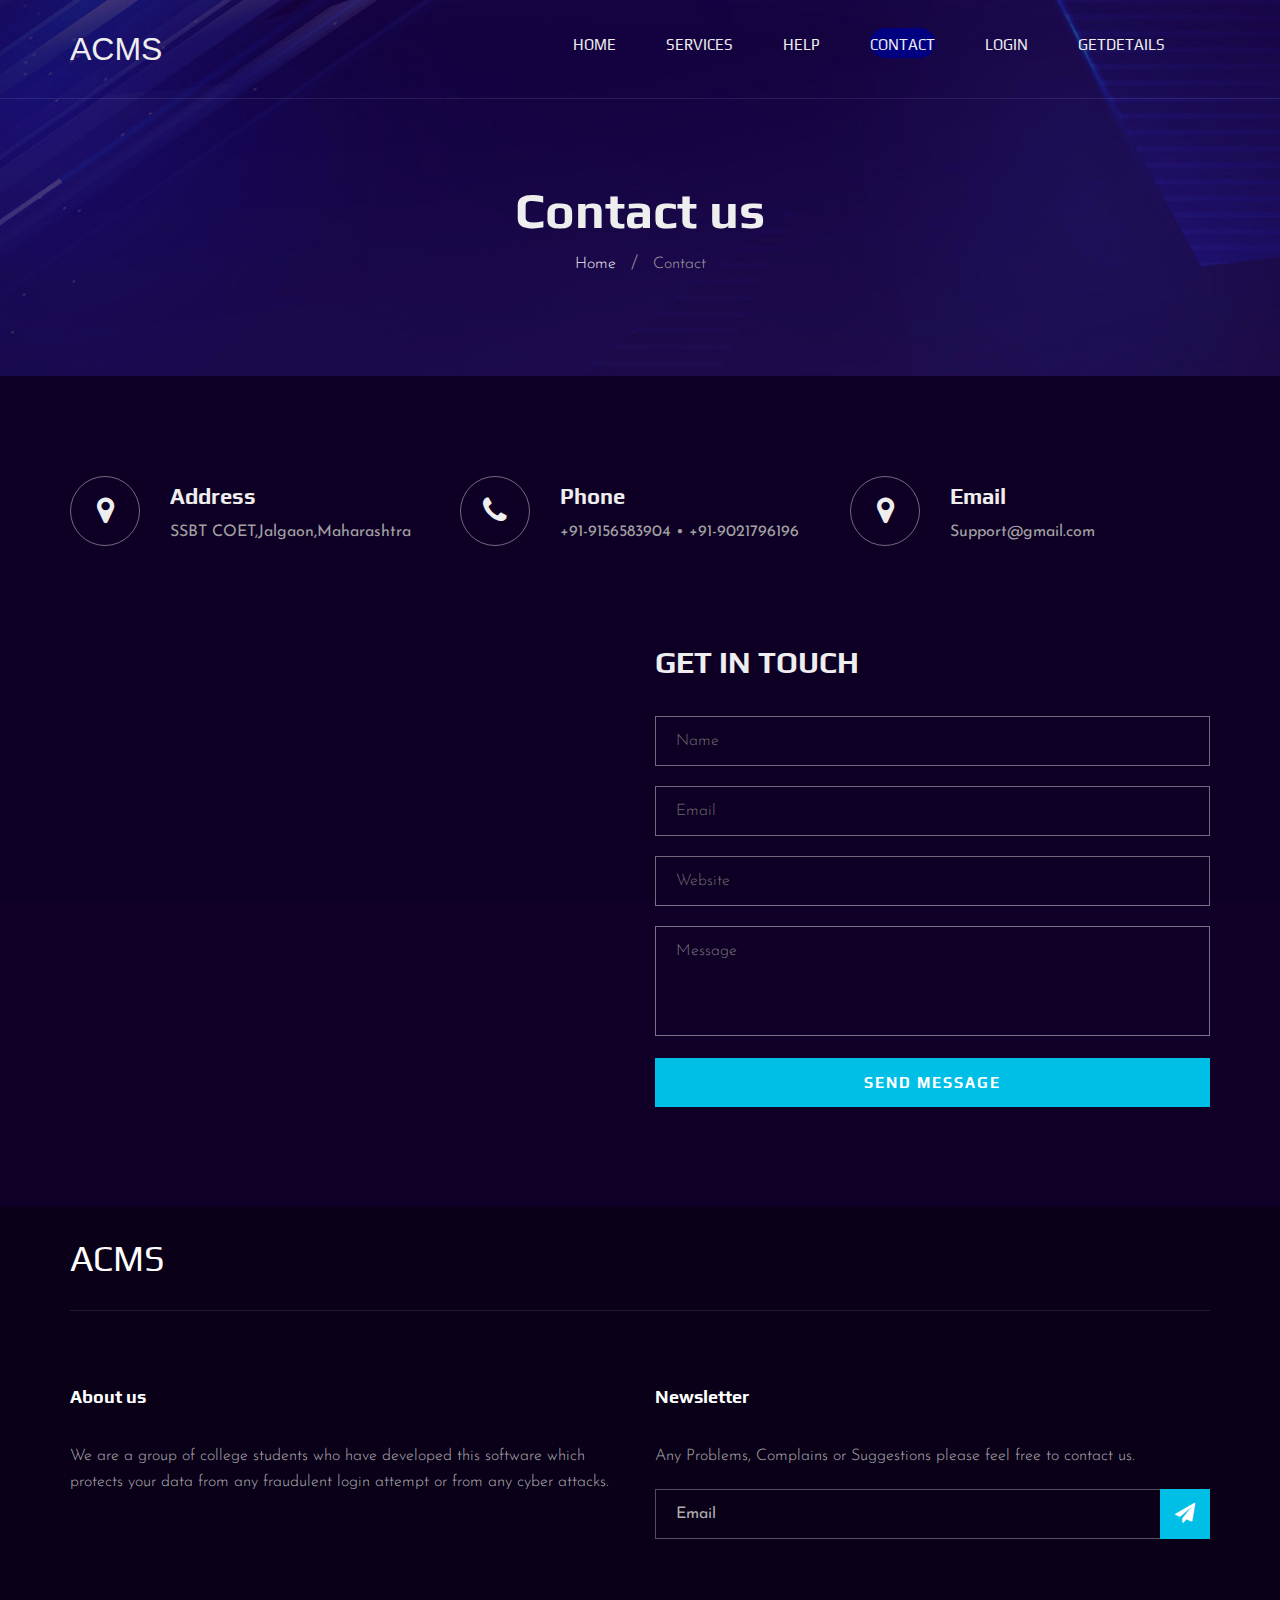
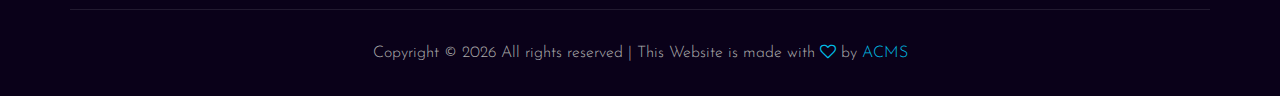
<file: templates/contact.html>
<!DOCTYPE html>
<html lang="zxx">

    <head>
        <meta charset="UTF-8">
        <meta name="description" content="ACMS">
        <meta name="keywords" content="unica, creative, html">
        <meta name="viewport" content="width=device-width, initial-scale=1.0">
        <meta http-equiv="X-UA-Compatible" content="ie=edge">
        <title>ACMS</title>

        <!-- Google Font -->
        <link
            href="https://fonts.googleapis.com/css2?family=Play:wght@400;700&display=swap"
            rel="stylesheet">
        <link
            href="https://fonts.googleapis.com/css2?family=Josefin+Sans:wght@300;400;500;600;700&display=swap"
            rel="stylesheet">

        <!-- Css Styles -->
        <link rel="stylesheet" href="/static/css/bootstrap.min.css" type="text/css">
        <link rel="stylesheet" href="/static/css/font-awesome.min.css" type="text/css">
        <link rel="stylesheet" href="/static/css/elegant-icons.css" type="text/css">
        <link rel="stylesheet" href="/static/css/owl.carousel.min.css" type="text/css">
        <link rel="stylesheet" href="/static/css/magnific-popup.css" type="text/css">
        <link rel="stylesheet" href="/static/css/slicknav.min.css" type="text/css">
        <link rel="stylesheet" href="/static/css/style.css" type="text/css">

    </head>

    <body>
        <!-- Page Preloder -->
        <div id="preloder">
            <div class="loader"></div>
        </div>

        <!-- Header Section Begin -->
        <header class="header">
            <div class="container">
                <div class="row">
                    <div class="col-lg-2">
                        <div class="header__logo">
                            <a href="./index.html"><h2>ACMS</h2></a>
                        </div>
                    </div>
                    <div class="col-lg-10">
                        <div class="header__nav__option">
                            <nav class="header__nav__menu mobile-menu">
                                <ul>
                                    <li><a href="/Home">Home</a></li>
                                    <li><a href="/Services">Services</a></li>
                                    <li><a href="/Help">Help</a></li>
                                    <li><a href="/Contact" class="active">Contact</a></li>
                                    <li><a href="/Login">Login</a></li>
                                    <li><a href="/Getdetails">GetDetails</a></li>
                                </ul>
                            </nav>
                        </div>
                    </div>
                </div>
                <div id="mobile-menu-wrap"></div>
            </div>
        </header>
        <!-- Header End -->

        <!-- Breadcrumb Begin -->
        <div class="breadcrumb-option spad set-bg"
            data-setbg="/static/img/breadcrumb-bg.jpg">
            <div class="container">
                <div class="row">
                    <div class="col-lg-12 text-center">
                        <div class="breadcrumb__text">
                            <h2>Contact us</h2>
                            <div class="breadcrumb__links">
                                <a href="#">Home</a>
                                <span>Contact</span>
                            </div>
                        </div>
                    </div>
                </div>
            </div>
        </div>
        <!-- Breadcrumb End -->

        <!-- Contact Widget Section Begin -->
        <section class="contact-widget spad">
            <div class="container">
                <div class="row">
                    <div class="col-lg-4 col-md-6 col-md-6 col-md-3">
                        <div class="contact__widget__item">
                            <div class="contact__widget__item__icon">
                                <i class="fa fa-map-marker"></i>
                            </div>
                            <div class="contact__widget__item__text">
                                <h4>Address</h4>
                                <p>SSBT COET,Jalgaon,Maharashtra</p>
                            </div>
                        </div>
                    </div>
                    <div class="col-lg-4 col-md-6 col-md-6 col-md-3">
                        <div class="contact__widget__item">
                            <div class="contact__widget__item__icon">
                                <i class="fa fa-phone"></i>
                            </div>
                            <div class="contact__widget__item__text">
                                <h4>Phone</h4>
                                <p>+91-9156583904 • +91-9021796196</p>
                            </div>
                        </div>
                    </div>
                    <div class="col-lg-4 col-md-6 col-md-6 col-md-3">
                        <div class="contact__widget__item">
                            <div class="contact__widget__item__icon">
                                <i class="fa fa-map-marker"></i>
                            </div>
                            <div class="contact__widget__item__text">
                                <h4>Email</h4>
                                <p>Support@gmail.com</p>
                            </div>
                        </div>
                    </div>
                </div>
            </div>
        </section>
        <!-- Contact Widget Section End -->

        <!-- Call To Action Section Begin -->
        <section class="contact spad">
            <div class="container">
                <div class="row">
                    <div class="col-lg-6 col-md-6">
                        <div class="contact__map">
                            <iframe
                                src="https://www.google.com/maps/embed?pb=!1m18!1m12!1m3!1d387190.2798902705!2d-74.25986790365917!3d40.697670067823786!2m3!1f0!2f0!3f0!3m2!1i1024!2i768!4f13.1!3m3!1m2!1s0x89c24fa5d33f083b%3A0xc80b8f06e177fe62!2sNew%20York%2C%20NY%2C%20USA!5e0!3m2!1sen!2sbd!4v1596152431947!5m2!1sen!2sbd"
                                height="450" style="border:0;"></iframe>
                        </div>
                    </div>
                    <div class="col-lg-6 col-md-6">
                        <div class="contact__form">
                            <h3>Get in touch</h3>
                            <form action="#">
                                <input type="text" placeholder="Name">
                                <input type="text" placeholder="Email">
                                <input type="text" placeholder="Website">
                                <textarea placeholder="Message"></textarea>
                                <button type="submit" class="site-btn">Send
                                    Message</button>
                            </form>
                        </div>
                    </div>
                </div>
            </div>
        </section>
        <!-- Call To Action Section End -->

        <!-- Footer Section Begin -->
        <footer class="footer">
            <div class="container">
                <div class="footer__top">
                    <div class="row">
                        <div class="col-lg-6 col-md-6">
                            <div class="footer__top__logo">
                                <a href="#"><h2>ACMS</h2></a>
                            </div>
                        </div>
                    </div>
                </div>
                <div class="footer__option">
                    <div class="row">
                        <div class="col-lg-6 col-md-6">
                            <div class="footer__option__item">
                                <h5>About us</h5>
                                <p>We are a group of college students who have
                                    developed this software which protects your
                                    data from any fraudulent login attempt or
                                    from any cyber attacks.</p>
                            </div>
                        </div>

                        <div class="col-lg-6 col-md-12">
                            <div class="footer__option__item">
                                <h5>Newsletter</h5>
                                <p>Any Problems, Complains or Suggestions please
                                    feel free to contact us.
                                </p>
                                <form action="#">
                                    <input type="text" placeholder="Email">
                                    <button type="submit"><i class="fa fa-send"></i></button>
                                </form>
                            </div>
                        </div>
                    </div>
                </div>
                <div class="footer__copyright">
                    <div class="row">
                        <div class="col-lg-12 text-center">
                            <p class="footer__copyright__text">Copyright &copy;
                                <script>
                                document.write(new Date().getFullYear());
                            </script>
                                All rights reserved | This Website is made with
                                <i class="fa fa-heart-o"
                                    aria-hidden="true"></i> by <a
                                    href="#" target="_blank">ACMS</a>
                            </p>
                        </div>
                    </div>
                </div>
            </div>
        </footer>
        <!-- Footer Section End -->

        <!-- Js Plugins -->
        <script src="/static/js/jquery-3.3.1.min.js"></script>
        <script src="/static/js/bootstrap.min.js"></script>
        <script src="/static/js/jquery.magnific-popup.min.js"></script>
        <script src="/static/js/mixitup.min.js"></script>
        <script src="/static/js/masonry.pkgd.min.js"></script>
        <script src="/static/js/jquery.slicknav.js"></script>
        <script src="/static/js/owl.carousel.min.js"></script>
        <script src="/static/js/main.js"></script>
    </body>

</html>
</file>
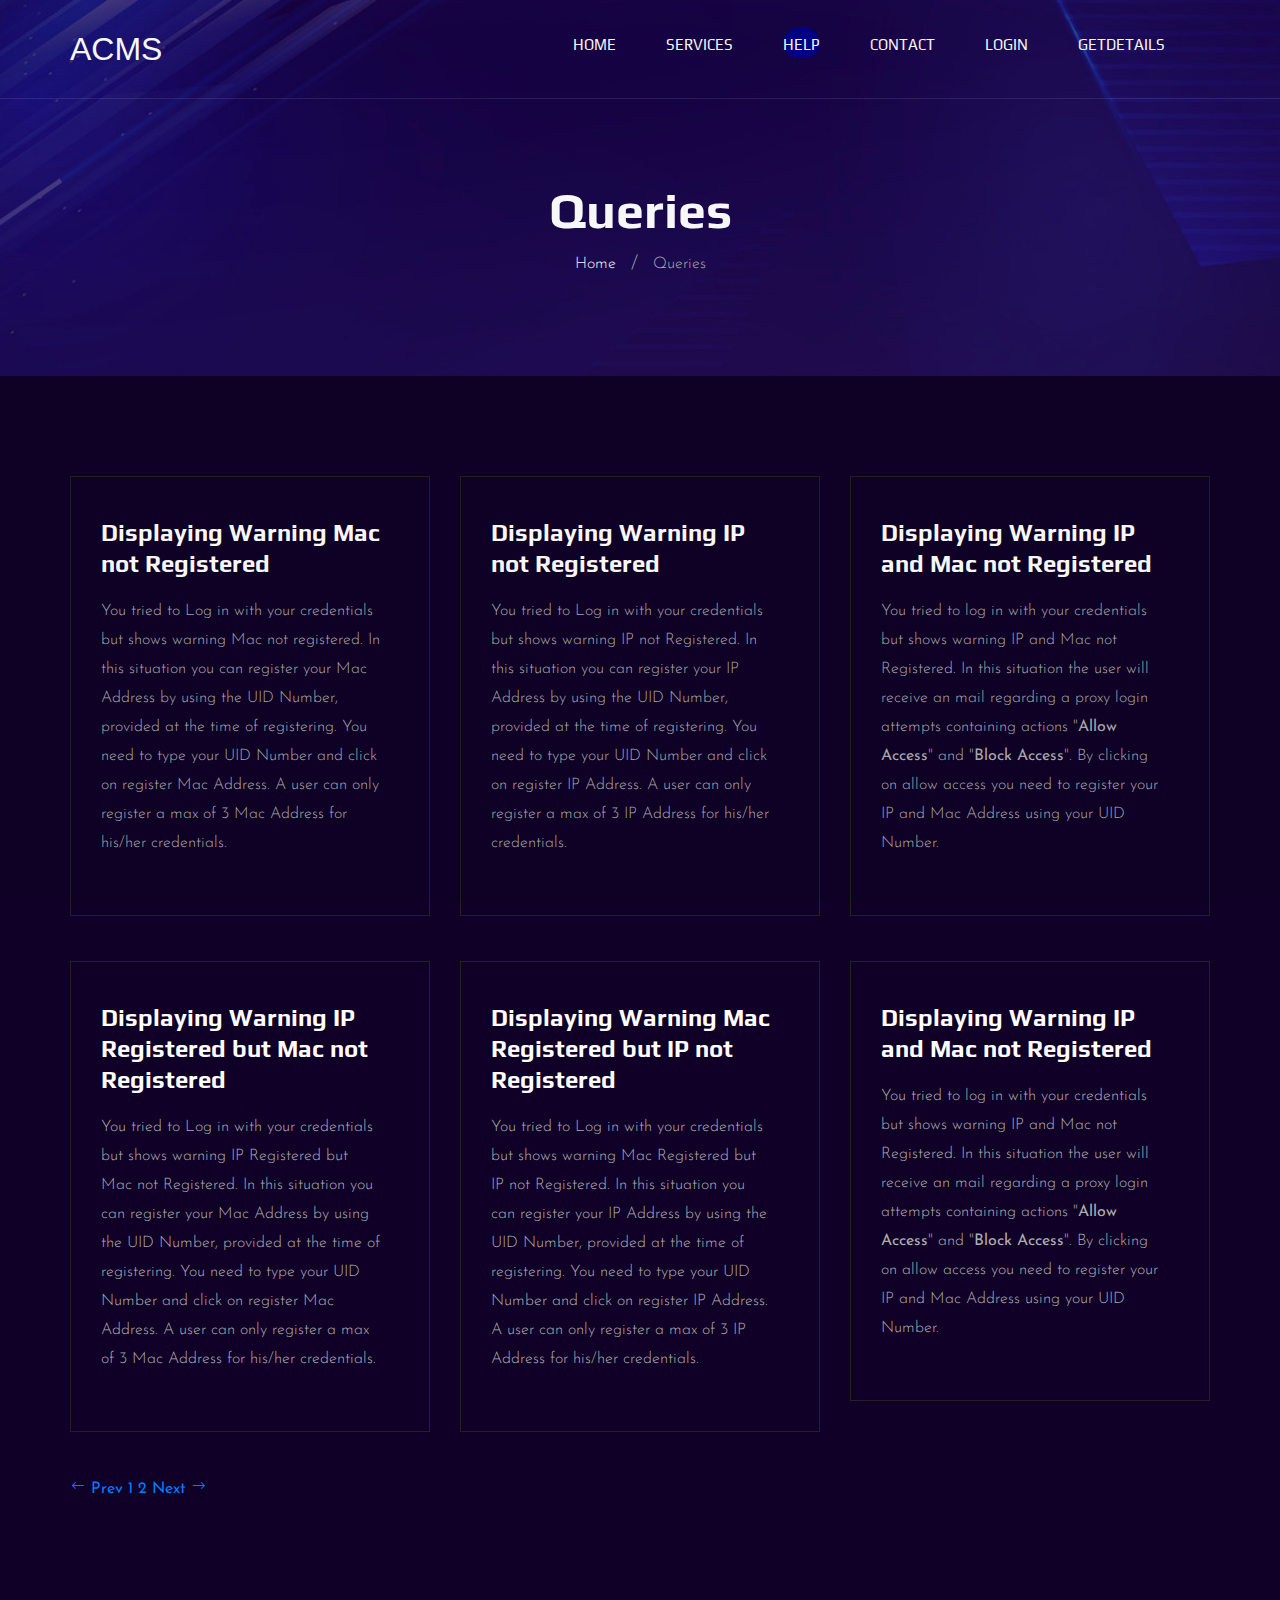
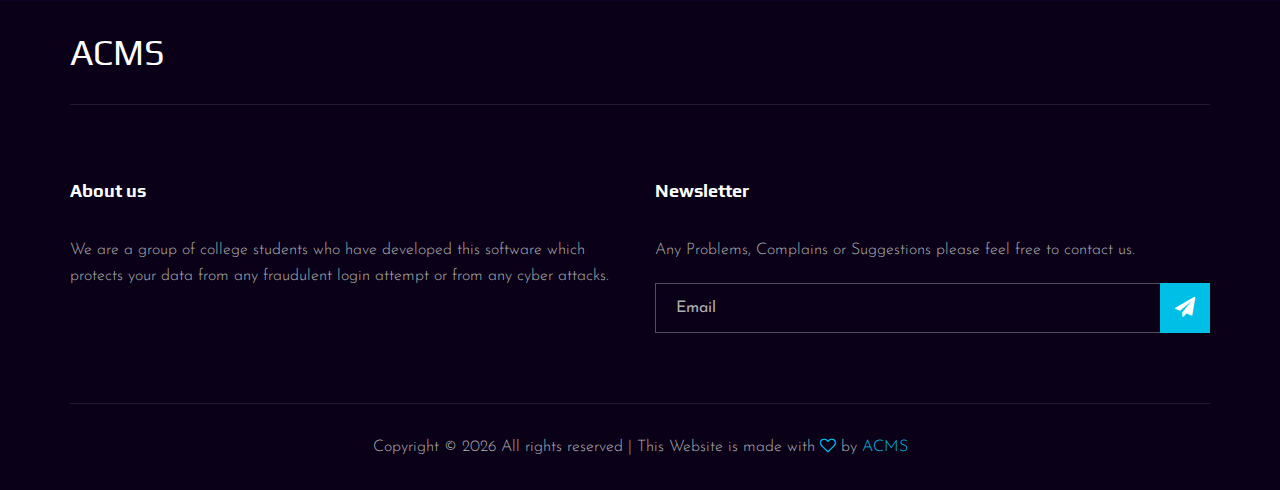
<file: templates/help.html>
<!DOCTYPE html>
<html lang="zxx">

    <head>
        <meta charset="UTF-8">
        <meta name="description" content="ACMS">
        <meta name="keywords" content="unica, creative, html">
        <meta name="viewport" content="width=device-width, initial-scale=1.0">
        <meta http-equiv="X-UA-Compatible" content="ie=edge">
        <title>ACMS</title>

        <!-- Google Font -->
        <link
            href="https://fonts.googleapis.com/css2?family=Play:wght@400;700&display=swap"
            rel="stylesheet">
        <link
            href="https://fonts.googleapis.com/css2?family=Josefin+Sans:wght@300;400;500;600;700&display=swap"
            rel="stylesheet">

        <!-- Css Styles -->
        <link rel="stylesheet" href="/static/css/bootstrap.min.css" type="text/css">
        <link rel="stylesheet" href="/static/css/font-awesome.min.css" type="text/css">
        <link rel="stylesheet" href="/static/css/elegant-icons.css" type="text/css">
        <link rel="stylesheet" href="/static/css/owl.carousel.min.css" type="text/css">
        <link rel="stylesheet" href="/static/css/magnific-popup.css" type="text/css">
        <link rel="stylesheet" href="/static/css/slicknav.min.css" type="text/css">
        <link rel="stylesheet" href="/static/css/style.css" type="text/css">
    </head>

    <body>
        <!-- Page Preloder -->
        <div id="preloder">
            <div class="loader"></div>
        </div>

        <!-- Header Section Begin -->
        <header class="header">
            <div class="container">
                <div class="row">
                    <div class="col-lg-2">
                        <div class="header__logo">
                            <a href="./index.html"><h2>ACMS</h2></a>
                        </div>
                    </div>
                    <div class="col-lg-10">
                        <div class="header__nav__option">
                            <nav class="header__nav__menu mobile-menu">
                                <ul>
                                    <li><a href="/Home">Home</a></li>
                                    <li><a href="/Services">Services</a></li>
                                    <li><a href="/Help" class="active">Help</a></li>
                                    <li><a href="/Contact">Contact</a></li>
                                    <li><a href="/Login">Login</a></li>
                                    <li><a href="/Getdetails">GetDetails</a></li>
                                    

                                </ul>
                            </nav>
                        </div>
                    </div>
                </div>
                <div id="mobile-menu-wrap"></div>
            </div>
        </header>
        <!-- Header End -->

        <!-- Breadcrumb Begin -->
        <div class="breadcrumb-option spad set-bg"
            data-setbg="/static/img/breadcrumb-bg.jpg">
            <div class="container">
                <div class="row">
                    <div class="col-lg-12 text-center">
                        <div class="breadcrumb__text">
                            <h2>Queries</h2>
                            <div class="breadcrumb__links">
                                <a href="#">Home</a>
                                <span>Queries</span>
                            </div>
                        </div>
                    </div>
                </div>
            </div>
        </div>
        <!-- Breadcrumb End -->

        <!-- help Section Begin -->
        <section class="help spad">
            <div class="container">
                <div class="row">
                    <div class="col-lg-4 col-md-6 col-sm-6">
                        <div class="help__item">
                            <h4>Displaying Warning Mac not Registered</h4>
                            <p>You tried to Log in with your credentials
                                but shows warning Mac not registered. In
                                this situation you can register your Mac
                                Address by using the UID Number, provided at the
                                time of
                                registering. You need to type your UID Number
                                and click on register Mac Address. A user can
                                only register a max of
                                3 Mac Address for his/her credentials.
                            </div>
                        </div>
                        <div class="col-lg-4 col-md-6 col-sm-6">
                            <div class="help__item">
                                <h4>Displaying Warning IP not Registered</h4>
                                <p>You tried to Log in with your credentials
                                    but shows warning IP not Registered. In
                                    this situation you can register your IP
                                    Address by using the UID Number, provided at
                                    the time of
                                    registering. You need to type your UID
                                    Number
                                    and click on register IP Address. A user can
                                    only register a max of
                                    3 IP Address for his/her credentials.
                                </p>
                            </div>
                        </div>
                        <div class="col-lg-4 col-md-6 col-sm-6">
                            <div class="help__item">
                                <h4>Displaying Warning IP and Mac not Registered</h4>
                                <p>You tried to log in with your credentials
                                    but shows warning IP and Mac not Registered.
                                    In
                                    this situation the user will receive an mail
                                    regarding a proxy login attempts containing
                                    actions
                                    "<b>Allow Access</b>" and "<b>Block Access</b>".
                                    By clicking on allow access you need to
                                    register
                                    your IP and Mac Address using your UID
                                    Number.
                                </p>
                            </div>
                        </div>
                        <div class="col-lg-4 col-md-6 col-sm-6">
                            <div class="help__item">
                                <h4>Displaying Warning IP Registered but Mac not
                                    Registered</h4>
                                <p>You tried to Log in with your credentials
                                    but shows warning IP Registered but Mac not
                                    Registered. In this situation you can
                                    register your Mac
                                    Address by using the UID Number, provided at
                                    the time of
                                    registering. You need to type your UID
                                    Number
                                    and click on register Mac Address. A user
                                    can
                                    only register a max of
                                    3 Mac Address for his/her credentials.
                                </p>
                            </div>
                        </div>
                        <div class="col-lg-4 col-md-6 col-sm-6">
                            <div class="help__item">
                                <h4>Displaying Warning Mac Registered but IP not
                                    Registered</h4>
                                <p>You tried to Log in with your credentials
                                    but shows warning Mac Registered but IP not
                                    Registered. In this situation you can
                                    register your IP
                                    Address by using the UID Number, provided at
                                    the time of
                                    registering. You need to type your UID
                                    Number
                                    and click on register IP Address. A user can
                                    only register a max of
                                    3 IP Address for his/her credentials.
                                </p>
                            </div>
                        </div>
                        <div class="col-lg-4 col-md-6 col-sm-6">
                            <div class="help__item">
                                <h4>Displaying Warning IP and Mac not Registered</h4>
                                <p>You tried to log in with your credentials
                                    but shows warning IP and Mac not Registered.
                                    In
                                    this situation the user will receive an mail
                                    regarding a proxy login attempts containing
                                    actions
                                    "<b>Allow Access</b>" and "<b>Block Access</b>".
                                    By clicking on allow access you need to
                                    register
                                    your IP and Mac Address using your UID
                                    Number.
                                </p>
                            </div>
                        </div>

                    </div>
                    <div class="row">
                        <div class="col-lg-12">
                            <div class="pagination__option help__pagi">
                                <a href="#" class="arrow__pagination
                                    left__arrow"><span
                                        class="arrow_left"></span> Prev</a>
                                <a href="#" class="number__pagination">1</a>
                                <a href="#" class="number__pagination">2</a>
                                <a href="#" class="arrow__pagination
                                    right__arrow">Next
                                    <span class="arrow_right"></span></a>
                            </div>
                        </div>
                    </div>
                </div>
            </section>
            <!-- help Section End -->

            <!-- Footer Section Begin -->
            <footer class="footer">
                <div class="container">
                    <div class="footer__top">
                        <div class="row">
                            <div class="col-lg-6 col-md-6">
                                <div class="footer__top__logo">
                                    <a href="help.html"><h2>ACMS</h2></a>
                                </div>
                            </div>
                        </div>
                    </div>
                    <div class="footer__option">
                        <div class="row">
                            <div class="col-lg-6 col-md-6 col-sm-6">
                                <div class="footer__option__item">
                                    <h5>About us</h5>
                                    <p>We are a group of college students who
                                        have
                                        developed this software which protects
                                        your
                                        data from any fraudulent login attempt
                                        or
                                        from any cyber attacks.</p>
                                </div>
                            </div>
                            <div class="col-lg-6 col-md-12">
                                <div class="footer__option__item">
                                    <h5>Newsletter</h5>
                                    <p>Any Problems, Complains or Suggestions
                                        please
                                        feel free to contact us.
                                    </p>
                                    <form action="#">
                                        <input type="text" placeholder="Email">
                                        <button type="submit"><i class="fa
                                                fa-send"></i></button>
                                    </form>
                                </div>
                            </div>
                        </div>
                    </div>
                    <div class="footer__copyright">
                        <div class="row">
                            <div class="col-lg-12 text-center">
                                <p class="footer__copyright__text">Copyright
                                    &copy;
                                    <script>
                                document.write(new Date().getFullYear());
                            </script>
                                    All rights reserved | This Website is made
                                    with
                                    <i class="fa fa-heart-o"
                                        aria-hidden="true"></i> by <a
                                        href="#"
                                        target="_blank">ACMS</a>
                                </p>
                            </div>
                        </div>
                    </div>
                </div>
            </footer>
            <!-- Footer Section End -->

            <!-- Js Plugins -->
            <script src="/static/js/jquery-3.3.1.min.js"></script>
            <script src="/static/js/bootstrap.min.js"></script>
            <script src="/static/js/jquery.magnific-popup.min.js"></script>
            <script src="/static/js/mixitup.min.js"></script>
            <script src="/static/js/masonry.pkgd.min.js"></script>
            <script src="/static/js/jquery.slicknav.js"></script>
            <script src="/static/js/owl.carousel.min.js"></script>
            <script src="/static/js/main.js"></script>
        </body>

    </html>
</file>
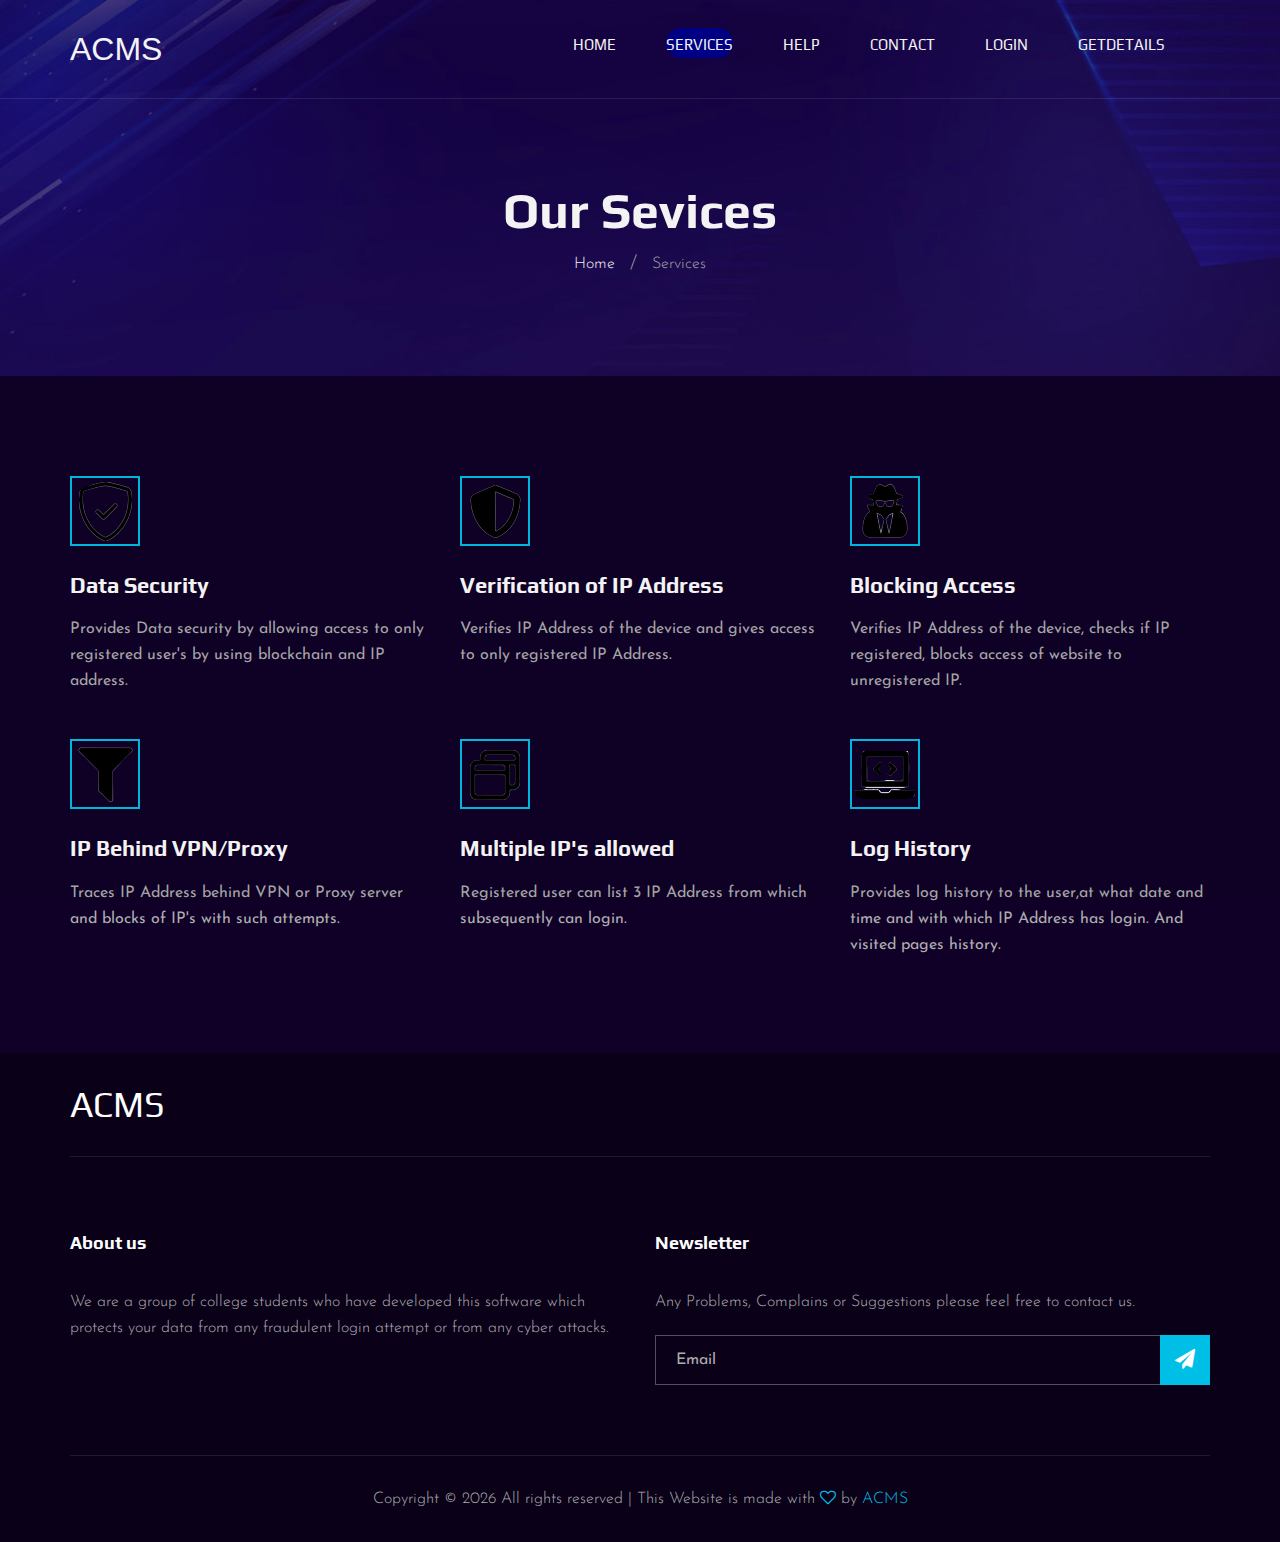
<file: templates/services.html>
<!DOCTYPE html>
<html lang="zxx">

    <head>
        <meta charset="UTF-8">
        <meta name="description" content="ACMS">
        <meta name="keywords" content="unica, creative, html">
        <meta name="viewport" content="width=device-width, initial-scale=1.0">
        <meta http-equiv="X-UA-Compatible" content="ie=edge">
        <title>ACMS</title>

        <!-- Google Font -->
        <link
            href="https://fonts.googleapis.com/css2?family=Play:wght@400;700&display=swap"
            rel="stylesheet">
        <link
            href="https://fonts.googleapis.com/css2?family=Josefin+Sans:wght@300;400;500;600;700&display=swap"
            rel="stylesheet">

        <!-- Css Styles -->
        <link rel="stylesheet" href="/static/css/bootstrap.min.css" type="text/css">
        <link rel="stylesheet" href="/static/css/font-awesome.min.css" type="text/css">
        <link rel="stylesheet" href="/static/css/elegant-icons.css" type="text/css">
        <link rel="stylesheet" href="/static/css/owl.carousel.min.css" type="text/css">
        <link rel="stylesheet" href="/static/css/magnific-popup.css" type="text/css">
        <link rel="stylesheet" href="/static/css/slicknav.min.css" type="text/css">
        <link rel="stylesheet" href="/static/css/style.css" type="text/css">
    </head>

    <body>
        <!-- Page Preloder -->
        <div id="preloder">
            <div class="loader"></div>
        </div>

        <!-- Header Section Begin -->
        <header class="header">
            <div class="container">
                <div class="row">
                    <div class="col-lg-2">
                        <div class="header__logo">
                            <a href="./index.html"><h2>ACMS</h2></a>
                        </div>
                    </div>
                    <div class="col-lg-10">
                        <div class="header__nav__option">
                            <nav class="header__nav__menu mobile-menu">
                                <ul>
                                    <li><a href="/Home">Home</a></li>
                                    <li><a href="/Services" class="active">Services</a></li>
                                    <li><a href="/Help">Help</a></li>
                                    <li><a href="/Contact">Contact</a></li>
                                    <li><a href="/Login">Login</a></li>
                                    <li><a href="/Getdetails">GetDetails</a></li>
                                </ul>
                            </nav>
                        </div>
                    </div>
                </div>
                <div id="mobile-menu-wrap"></div>
            </div>
        </header>
        <!-- Header End -->

        <!-- Breadcrumb Begin -->
        <div class="breadcrumb-option spad set-bg"
            data-setbg="/static/img/breadcrumb-bg.jpg">
            <div class="container">
                <div class="row">
                    <div class="col-lg-12 text-center">
                        <div class="breadcrumb__text">
                            <h2>Our Sevices</h2>
                            <div class="breadcrumb__links">
                                <a href="#">Home</a>
                                <span>Services</span>
                            </div>
                        </div>
                    </div>
                </div>
            </div>
        </div>
        <!-- Breadcrumb End -->

        <!-- Services Section Begin -->
        <section class="services-page spad">
            <div class="container">
                <div class="row">
                    <div class="col-lg-4 col-md-6 col-sm-6">
                        <div class="services__item">
                            <div class="services__item__icon">
                                <img src="/static/img/4.png" alt="">
                            </div>
                            <h4>Data Security</h4>
                            <p>Provides Data security by allowing
                                access to only registered user's by using
                                blockchain and IP address.
                            </p>
                        </div>
                    </div>
                    <div class="col-lg-4 col-md-6 col-sm-6">
                        <div class="services__item">
                            <div class="services__item__icon">
                                <img src="/static/img/3.png" alt="">
                            </div>
                            <h4>Verification of IP Address</h4>
                            <p>Verifies IP Address of the device
                                and gives access to only registered
                                IP Address.
                            </p>
                        </div>
                    </div>
                    <div class="col-lg-4 col-md-6 col-sm-6">
                        <div class="services__item">
                            <div class="services__item__icon">
                                <img src="/static/img/1.png" alt="">
                            </div>
                            <h4>Blocking Access</h4>
                            <p>Verifies IP Address of the device,
                                checks if IP registered, blocks access
                                of website to unregistered IP.
                            </p>
                        </div>
                    </div>
                    <div class="col-lg-4 col-md-6 col-sm-6">
                        <div class="services__item">
                            <div class="services__item__icon">
                                <img src="/static/img/7.png" alt="">
                            </div>
                            <h4>IP Behind VPN/Proxy</h4>
                            <p>Traces IP Address behind VPN or
                                Proxy server and blocks of IP's
                                with such attempts.
                            </p>
                        </div>
                    </div>
                    <div class="col-lg-4 col-md-6 col-sm-6">
                        <div class="services__item">
                            <div class="services__item__icon">
                                <img src="/static/img/6.png" alt="">
                            </div>
                            <h4>Multiple IP's allowed</h4>
                            <p>Registered user can list 3 IP Address
                                from which subsequently can login.
                            </p>
                        </div>
                    </div>
                    <div class="col-lg-4 col-md-6 col-sm-6">
                        <div class="services__item">
                            <div class="services__item__icon">
                                <img src="/static/img/2.png" alt="">
                            </div>
                            <h4>Log History</h4>
                            <p>Provides log history to the user,at
                                what date and time and with which IP
                                Address has login. And visited pages history.
                            </p>
                        </div>
                    </div>
                </div>
            </div>
        </section>
        <!-- Services Section End -->

        <!-- Footer Section Begin -->
        <footer class="footer">
            <div class="container">
                <div class="footer__top">
                    <div class="row">
                        <div class="col-lg-6 col-md-6">
                            <div class="footer__top__logo">
                                <a href="#"><h2>ACMS</h2></a>
                            </div>
                        </div>
                    </div>
                </div>
                <div class="footer__option">
                    <div class="row">
                        <div class="col-lg-6 col-md-6 col-sm-6">
                            <div class="footer__option__item">
                                <h5>About us</h5>
                                <p>We are a group of college students who have
                                    developed this software which protects your
                                    data from any fraudulent login attempt or
                                    from any cyber attacks.</p>
                            </div>
                        </div>

                        <div class="col-lg-6 col-md-12">
                            <div class="footer__option__item">
                                <h5>Newsletter</h5>
                                <p>Any Problems, Complains or Suggestions please
                                    feel free to contact us.</p>
                                <form action="#">
                                    <input type="text" placeholder="Email">
                                    <button type="submit"><i class="fa fa-send"></i></button>
                                </form>
                            </div>
                        </div>
                    </div>
                </div>
                <div class="footer__copyright">
                    <div class="row">
                        <div class="col-lg-12 text-center">
                            <p class="footer__copyright__text">Copyright &copy;
                                <script>
                                document.write(new Date().getFullYear());
                            </script>
                                All rights reserved | This Website is made with
                                <i class="fa fa-heart-o"
                                    aria-hidden="true"></i> by <a href="ACMS"
                                    target="_blank">ACMS</a>
                            </p>
                        </div>
                    </div>
                </div>
            </div>
        </footer>
        <!-- Footer Section End -->

        <!-- Js Plugins -->
        <script src="/static/js/jquery-3.3.1.min.js"></script>
        <script src="/static/js/bootstrap.min.js"></script>
        <script src="/static/js/jquery.magnific-popup.min.js"></script>
        <script src="/static/js/mixitup.min.js"></script>
        <script src="/static/js/masonry.pkgd.min.js"></script>
        <script src="/static/js/jquery.slicknav.js"></script>
        <script src="/static/js/owl.carousel.min.js"></script>
        <script src="/static/js/main.js"></script>
    </body>

</html>
</file>
<file: static/css/elegant-icons.css>
@font-face {
	font-family: 'ElegantIcons';
	src:url('../fonts/ElegantIcons.eot');
	src:url('../fonts/ElegantIcons.eot?#iefix') format('embedded-opentype'),
		url('../fonts/ElegantIcons.woff') format('woff'),
		url('../fonts/ElegantIcons.ttf') format('truetype'),
		url('../fonts/ElegantIcons.svg#ElegantIcons') format('svg');
	font-weight: normal;
	font-style: normal;
}

[data-icon]:before {
	font-family: 'ElegantIcons';
	content: attr(data-icon);
	speak: none;
	font-weight: normal;
	font-variant: normal;
	text-transform: none;
	line-height: 1;
	-webkit-font-smoothing: antialiased;
	-moz-osx-font-smoothing: grayscale;
}

.arrow_up, .arrow_down, .arrow_left, .arrow_right, .arrow_left-up, .arrow_right-up, .arrow_right-down, .arrow_left-down, .arrow-up-down, .arrow_up-down_alt, .arrow_left-right_alt, .arrow_left-right, .arrow_expand_alt2, .arrow_expand_alt, .arrow_condense, .arrow_expand, .arrow_move, .arrow_carrot-up, .arrow_carrot-down, .arrow_carrot-left, .arrow_carrot-right, .arrow_carrot-2up, .arrow_carrot-2down, .arrow_carrot-2left, .arrow_carrot-2right, .arrow_carrot-up_alt2, .arrow_carrot-down_alt2, .arrow_carrot-left_alt2, .arrow_carrot-right_alt2, .arrow_carrot-2up_alt2, .arrow_carrot-2down_alt2, .arrow_carrot-2left_alt2, .arrow_carrot-2right_alt2, .arrow_triangle-up, .arrow_triangle-down, .arrow_triangle-left, .arrow_triangle-right, .arrow_triangle-up_alt2, .arrow_triangle-down_alt2, .arrow_triangle-left_alt2, .arrow_triangle-right_alt2, .arrow_back, .icon_minus-06, .icon_plus, .icon_close, .icon_check, .icon_minus_alt2, .icon_plus_alt2, .icon_close_alt2, .icon_check_alt2, .icon_zoom-out_alt, .icon_zoom-in_alt, .icon_search, .icon_box-empty, .icon_box-selected, .icon_minus-box, .icon_plus-box, .icon_box-checked, .icon_circle-empty, .icon_circle-slelected, .icon_stop_alt2, .icon_stop, .icon_pause_alt2, .icon_pause, .icon_menu, .icon_menu-square_alt2, .icon_menu-circle_alt2, .icon_ul, .icon_ol, .icon_adjust-horiz, .icon_adjust-vert, .icon_document_alt, .icon_documents_alt, .icon_pencil, .icon_pencil-edit_alt, .icon_pencil-edit, .icon_folder-alt, .icon_folder-open_alt, .icon_folder-add_alt, .icon_info_alt, .icon_error-oct_alt, .icon_error-circle_alt, .icon_error-triangle_alt, .icon_question_alt2, .icon_question, .icon_comment_alt, .icon_chat_alt, .icon_vol-mute_alt, .icon_volume-low_alt, .icon_volume-high_alt, .icon_quotations, .icon_quotations_alt2, .icon_clock_alt, .icon_lock_alt, .icon_lock-open_alt, .icon_key_alt, .icon_cloud_alt, .icon_cloud-upload_alt, .icon_cloud-download_alt, .icon_image, .icon_images, .icon_lightbulb_alt, .icon_gift_alt, .icon_house_alt, .icon_genius, .icon_mobile, .icon_tablet, .icon_laptop, .icon_desktop, .icon_camera_alt, .icon_mail_alt, .icon_cone_alt, .icon_ribbon_alt, .icon_bag_alt, .icon_creditcard, .icon_cart_alt, .icon_paperclip, .icon_tag_alt, .icon_tags_alt, .icon_trash_alt, .icon_cursor_alt, .icon_mic_alt, .icon_compass_alt, .icon_pin_alt, .icon_pushpin_alt, .icon_map_alt, .icon_drawer_alt, .icon_toolbox_alt, .icon_book_alt, .icon_calendar, .icon_film, .icon_table, .icon_contacts_alt, .icon_headphones, .icon_lifesaver, .icon_piechart, .icon_refresh, .icon_link_alt, .icon_link, .icon_loading, .icon_blocked, .icon_archive_alt, .icon_heart_alt, .icon_star_alt, .icon_star-half_alt, .icon_star, .icon_star-half, .icon_tools, .icon_tool, .icon_cog, .icon_cogs, .arrow_up_alt, .arrow_down_alt, .arrow_left_alt, .arrow_right_alt, .arrow_left-up_alt, .arrow_right-up_alt, .arrow_right-down_alt, .arrow_left-down_alt, .arrow_condense_alt, .arrow_expand_alt3, .arrow_carrot_up_alt, .arrow_carrot-down_alt, .arrow_carrot-left_alt, .arrow_carrot-right_alt, .arrow_carrot-2up_alt, .arrow_carrot-2dwnn_alt, .arrow_carrot-2left_alt, .arrow_carrot-2right_alt, .arrow_triangle-up_alt, .arrow_triangle-down_alt, .arrow_triangle-left_alt, .arrow_triangle-right_alt, .icon_minus_alt, .icon_plus_alt, .icon_close_alt, .icon_check_alt, .icon_zoom-out, .icon_zoom-in, .icon_stop_alt, .icon_menu-square_alt, .icon_menu-circle_alt, .icon_document, .icon_documents, .icon_pencil_alt, .icon_folder, .icon_folder-open, .icon_folder-add, .icon_folder_upload, .icon_folder_download, .icon_info, .icon_error-circle, .icon_error-oct, .icon_error-triangle, .icon_question_alt, .icon_comment, .icon_chat, .icon_vol-mute, .icon_volume-low, .icon_volume-high, .icon_quotations_alt, .icon_clock, .icon_lock, .icon_lock-open, .icon_key, .icon_cloud, .icon_cloud-upload, .icon_cloud-download, .icon_lightbulb, .icon_gift, .icon_house, .icon_camera, .icon_mail, .icon_cone, .icon_ribbon, .icon_bag, .icon_cart, .icon_tag, .icon_tags, .icon_trash, .icon_cursor, .icon_mic, .icon_compass, .icon_pin, .icon_pushpin, .icon_map, .icon_drawer, .icon_toolbox, .icon_book, .icon_contacts, .icon_archive, .icon_heart, .icon_profile, .icon_group, .icon_grid-2x2, .icon_grid-3x3, .icon_music, .icon_pause_alt, .icon_phone, .icon_upload, .icon_download, .social_facebook, .social_twitter, .social_pinterest, .social_googleplus, .social_tumblr, .social_tumbleupon, .social_wordpress, .social_instagram, .social_dribbble, .social_vimeo, .social_linkedin, .social_rss, .social_deviantart, .social_share, .social_myspace, .social_skype, .social_youtube, .social_picassa, .social_googledrive, .social_flickr, .social_blogger, .social_spotify, .social_delicious, .social_facebook_circle, .social_twitter_circle, .social_pinterest_circle, .social_googleplus_circle, .social_tumblr_circle, .social_stumbleupon_circle, .social_wordpress_circle, .social_instagram_circle, .social_dribbble_circle, .social_vimeo_circle, .social_linkedin_circle, .social_rss_circle, .social_deviantart_circle, .social_share_circle, .social_myspace_circle, .social_skype_circle, .social_youtube_circle, .social_picassa_circle, .social_googledrive_alt2, .social_flickr_circle, .social_blogger_circle, .social_spotify_circle, .social_delicious_circle, .social_facebook_square, .social_twitter_square, .social_pinterest_square, .social_googleplus_square, .social_tumblr_square, .social_stumbleupon_square, .social_wordpress_square, .social_instagram_square, .social_dribbble_square, .social_vimeo_square, .social_linkedin_square, .social_rss_square, .social_deviantart_square, .social_share_square, .social_myspace_square, .social_skype_square, .social_youtube_square, .social_picassa_square, .social_googledrive_square, .social_flickr_square, .social_blogger_square, .social_spotify_square, .social_delicious_square, .icon_printer, .icon_calulator, .icon_building, .icon_floppy, .icon_drive, .icon_search-2, .icon_id, .icon_id-2, .icon_puzzle, .icon_like, .icon_dislike, .icon_mug, .icon_currency, .icon_wallet, .icon_pens, .icon_easel, .icon_flowchart, .icon_datareport, .icon_briefcase, .icon_shield, .icon_percent, .icon_globe, .icon_globe-2, .icon_target, .icon_hourglass, .icon_balance, .icon_rook, .icon_printer-alt, .icon_calculator_alt, .icon_building_alt, .icon_floppy_alt, .icon_drive_alt, .icon_search_alt, .icon_id_alt, .icon_id-2_alt, .icon_puzzle_alt, .icon_like_alt, .icon_dislike_alt, .icon_mug_alt, .icon_currency_alt, .icon_wallet_alt, .icon_pens_alt, .icon_easel_alt, .icon_flowchart_alt, .icon_datareport_alt, .icon_briefcase_alt, .icon_shield_alt, .icon_percent_alt, .icon_globe_alt, .icon_clipboard {
	font-family: 'ElegantIcons';
	speak: none;
	font-style: normal;
	font-weight: normal;
	font-variant: normal;
	text-transform: none;
	line-height: 1;
	-webkit-font-smoothing: antialiased;
}
.arrow_up:before {
	content: "\21";
}
.arrow_down:before {
	content: "\22";
}
.arrow_left:before {
	content: "\23";
}
.arrow_right:before {
	content: "\24";
}
.arrow_left-up:before {
	content: "\25";
}
.arrow_right-up:before {
	content: "\26";
}
.arrow_right-down:before {
	content: "\27";
}
.arrow_left-down:before {
	content: "\28";
}
.arrow-up-down:before {
	content: "\29";
}
.arrow_up-down_alt:before {
	content: "\2a";
}
.arrow_left-right_alt:before {
	content: "\2b";
}
.arrow_left-right:before {
	content: "\2c";
}
.arrow_expand_alt2:before {
	content: "\2d";
}
.arrow_expand_alt:before {
	content: "\2e";
}
.arrow_condense:before {
	content: "\2f";
}
.arrow_expand:before {
	content: "\30";
}
.arrow_move:before {
	content: "\31";
}
.arrow_carrot-up:before {
	content: "\32";
}
.arrow_carrot-down:before {
	content: "\33";
}
.arrow_carrot-left:before {
	content: "\34";
}
.arrow_carrot-right:before {
	content: "\35";
}
.arrow_carrot-2up:before {
	content: "\36";
}
.arrow_carrot-2down:before {
	content: "\37";
}
.arrow_carrot-2left:before {
	content: "\38";
}
.arrow_carrot-2right:before {
	content: "\39";
}
.arrow_carrot-up_alt2:before {
	content: "\3a";
}
.arrow_carrot-down_alt2:before {
	content: "\3b";
}
.arrow_carrot-left_alt2:before {
	content: "\3c";
}
.arrow_carrot-right_alt2:before {
	content: "\3d";
}
.arrow_carrot-2up_alt2:before {
	content: "\3e";
}
.arrow_carrot-2down_alt2:before {
	content: "\3f";
}
.arrow_carrot-2left_alt2:before {
	content: "\40";
}
.arrow_carrot-2right_alt2:before {
	content: "\41";
}
.arrow_triangle-up:before {
	content: "\42";
}
.arrow_triangle-down:before {
	content: "\43";
}
.arrow_triangle-left:before {
	content: "\44";
}
.arrow_triangle-right:before {
	content: "\45";
}
.arrow_triangle-up_alt2:before {
	content: "\46";
}
.arrow_triangle-down_alt2:before {
	content: "\47";
}
.arrow_triangle-left_alt2:before {
	content: "\48";
}
.arrow_triangle-right_alt2:before {
	content: "\49";
}
.arrow_back:before {
	content: "\4a";
}
.icon_minus-06:before {
	content: "\4b";
}
.icon_plus:before {
	content: "\4c";
}
.icon_close:before {
	content: "\4d";
}
.icon_check:before {
	content: "\4e";
}
.icon_minus_alt2:before {
	content: "\4f";
}
.icon_plus_alt2:before {
	content: "\50";
}
.icon_close_alt2:before {
	content: "\51";
}
.icon_check_alt2:before {
	content: "\52";
}
.icon_zoom-out_alt:before {
	content: "\53";
}
.icon_zoom-in_alt:before {
	content: "\54";
}
.icon_search:before {
	content: "\55";
}
.icon_box-empty:before {
	content: "\56";
}
.icon_box-selected:before {
	content: "\57";
}
.icon_minus-box:before {
	content: "\58";
}
.icon_plus-box:before {
	content: "\59";
}
.icon_box-checked:before {
	content: "\5a";
}
.icon_circle-empty:before {
	content: "\5b";
}
.icon_circle-slelected:before {
	content: "\5c";
}
.icon_stop_alt2:before {
	content: "\5d";
}
.icon_stop:before {
	content: "\5e";
}
.icon_pause_alt2:before {
	content: "\5f";
}
.icon_pause:before {
	content: "\60";
}
.icon_menu:before {
	content: "\61";
}
.icon_menu-square_alt2:before {
	content: "\62";
}
.icon_menu-circle_alt2:before {
	content: "\63";
}
.icon_ul:before {
	content: "\64";
}
.icon_ol:before {
	content: "\65";
}
.icon_adjust-horiz:before {
	content: "\66";
}
.icon_adjust-vert:before {
	content: "\67";
}
.icon_document_alt:before {
	content: "\68";
}
.icon_documents_alt:before {
	content: "\69";
}
.icon_pencil:before {
	content: "\6a";
}
.icon_pencil-edit_alt:before {
	content: "\6b";
}
.icon_pencil-edit:before {
	content: "\6c";
}
.icon_folder-alt:before {
	content: "\6d";
}
.icon_folder-open_alt:before {
	content: "\6e";
}
.icon_folder-add_alt:before {
	content: "\6f";
}
.icon_info_alt:before {
	content: "\70";
}
.icon_error-oct_alt:before {
	content: "\71";
}
.icon_error-circle_alt:before {
	content: "\72";
}
.icon_error-triangle_alt:before {
	content: "\73";
}
.icon_question_alt2:before {
	content: "\74";
}
.icon_question:before {
	content: "\75";
}
.icon_comment_alt:before {
	content: "\76";
}
.icon_chat_alt:before {
	content: "\77";
}
.icon_vol-mute_alt:before {
	content: "\78";
}
.icon_volume-low_alt:before {
	content: "\79";
}
.icon_volume-high_alt:before {
	content: "\7a";
}
.icon_quotations:before {
	content: "\7b";
}
.icon_quotations_alt2:before {
	content: "\7c";
}
.icon_clock_alt:before {
	content: "\7d";
}
.icon_lock_alt:before {
	content: "\7e";
}
.icon_lock-open_alt:before {
	content: "\e000";
}
.icon_key_alt:before {
	content: "\e001";
}
.icon_cloud_alt:before {
	content: "\e002";
}
.icon_cloud-upload_alt:before {
	content: "\e003";
}
.icon_cloud-download_alt:before {
	content: "\e004";
}
.icon_image:before {
	content: "\e005";
}
.icon_images:before {
	content: "\e006";
}
.icon_lightbulb_alt:before {
	content: "\e007";
}
.icon_gift_alt:before {
	content: "\e008";
}
.icon_house_alt:before {
	content: "\e009";
}
.icon_genius:before {
	content: "\e00a";
}
.icon_mobile:before {
	content: "\e00b";
}
.icon_tablet:before {
	content: "\e00c";
}
.icon_laptop:before {
	content: "\e00d";
}
.icon_desktop:before {
	content: "\e00e";
}
.icon_camera_alt:before {
	content: "\e00f";
}
.icon_mail_alt:before {
	content: "\e010";
}
.icon_cone_alt:before {
	content: "\e011";
}
.icon_ribbon_alt:before {
	content: "\e012";
}
.icon_bag_alt:before {
	content: "\e013";
}
.icon_creditcard:before {
	content: "\e014";
}
.icon_cart_alt:before {
	content: "\e015";
}
.icon_paperclip:before {
	content: "\e016";
}
.icon_tag_alt:before {
	content: "\e017";
}
.icon_tags_alt:before {
	content: "\e018";
}
.icon_trash_alt:before {
	content: "\e019";
}
.icon_cursor_alt:before {
	content: "\e01a";
}
.icon_mic_alt:before {
	content: "\e01b";
}
.icon_compass_alt:before {
	content: "\e01c";
}
.icon_pin_alt:before {
	content: "\e01d";
}
.icon_pushpin_alt:before {
	content: "\e01e";
}
.icon_map_alt:before {
	content: "\e01f";
}
.icon_drawer_alt:before {
	content: "\e020";
}
.icon_toolbox_alt:before {
	content: "\e021";
}
.icon_book_alt:before {
	content: "\e022";
}
.icon_calendar:before {
	content: "\e023";
}
.icon_film:before {
	content: "\e024";
}
.icon_table:before {
	content: "\e025";
}
.icon_contacts_alt:before {
	content: "\e026";
}
.icon_headphones:before {
	content: "\e027";
}
.icon_lifesaver:before {
	content: "\e028";
}
.icon_piechart:before {
	content: "\e029";
}
.icon_refresh:before {
	content: "\e02a";
}
.icon_link_alt:before {
	content: "\e02b";
}
.icon_link:before {
	content: "\e02c";
}
.icon_loading:before {
	content: "\e02d";
}
.icon_blocked:before {
	content: "\e02e";
}
.icon_archive_alt:before {
	content: "\e02f";
}
.icon_heart_alt:before {
	content: "\e030";
}
.icon_star_alt:before {
	content: "\e031";
}
.icon_star-half_alt:before {
	content: "\e032";
}
.icon_star:before {
	content: "\e033";
}
.icon_star-half:before {
	content: "\e034";
}
.icon_tools:before {
	content: "\e035";
}
.icon_tool:before {
	content: "\e036";
}
.icon_cog:before {
	content: "\e037";
}
.icon_cogs:before {
	content: "\e038";
}
.arrow_up_alt:before {
	content: "\e039";
}
.arrow_down_alt:before {
	content: "\e03a";
}
.arrow_left_alt:before {
	content: "\e03b";
}
.arrow_right_alt:before {
	content: "\e03c";
}
.arrow_left-up_alt:before {
	content: "\e03d";
}
.arrow_right-up_alt:before {
	content: "\e03e";
}
.arrow_right-down_alt:before {
	content: "\e03f";
}
.arrow_left-down_alt:before {
	content: "\e040";
}
.arrow_condense_alt:before {
	content: "\e041";
}
.arrow_expand_alt3:before {
	content: "\e042";
}
.arrow_carrot_up_alt:before {
	content: "\e043";
}
.arrow_carrot-down_alt:before {
	content: "\e044";
}
.arrow_carrot-left_alt:before {
	content: "\e045";
}
.arrow_carrot-right_alt:before {
	content: "\e046";
}
.arrow_carrot-2up_alt:before {
	content: "\e047";
}
.arrow_carrot-2dwnn_alt:before {
	content: "\e048";
}
.arrow_carrot-2left_alt:before {
	content: "\e049";
}
.arrow_carrot-2right_alt:before {
	content: "\e04a";
}
.arrow_triangle-up_alt:before {
	content: "\e04b";
}
.arrow_triangle-down_alt:before {
	content: "\e04c";
}
.arrow_triangle-left_alt:before {
	content: "\e04d";
}
.arrow_triangle-right_alt:before {
	content: "\e04e";
}
.icon_minus_alt:before {
	content: "\e04f";
}
.icon_plus_alt:before {
	content: "\e050";
}
.icon_close_alt:before {
	content: "\e051";
}
.icon_check_alt:before {
	content: "\e052";
}
.icon_zoom-out:before {
	content: "\e053";
}
.icon_zoom-in:before {
	content: "\e054";
}
.icon_stop_alt:before {
	content: "\e055";
}
.icon_menu-square_alt:before {
	content: "\e056";
}
.icon_menu-circle_alt:before {
	content: "\e057";
}
.icon_document:before {
	content: "\e058";
}
.icon_documents:before {
	content: "\e059";
}
.icon_pencil_alt:before {
	content: "\e05a";
}
.icon_folder:before {
	content: "\e05b";
}
.icon_folder-open:before {
	content: "\e05c";
}
.icon_folder-add:before {
	content: "\e05d";
}
.icon_folder_upload:before {
	content: "\e05e";
}
.icon_folder_download:before {
	content: "\e05f";
}
.icon_info:before {
	content: "\e060";
}
.icon_error-circle:before {
	content: "\e061";
}
.icon_error-oct:before {
	content: "\e062";
}
.icon_error-triangle:before {
	content: "\e063";
}
.icon_question_alt:before {
	content: "\e064";
}
.icon_comment:before {
	content: "\e065";
}
.icon_chat:before {
	content: "\e066";
}
.icon_vol-mute:before {
	content: "\e067";
}
.icon_volume-low:before {
	content: "\e068";
}
.icon_volume-high:before {
	content: "\e069";
}
.icon_quotations_alt:before {
	content: "\e06a";
}
.icon_clock:before {
	content: "\e06b";
}
.icon_lock:before {
	content: "\e06c";
}
.icon_lock-open:before {
	content: "\e06d";
}
.icon_key:before {
	content: "\e06e";
}
.icon_cloud:before {
	content: "\e06f";
}
.icon_cloud-upload:before {
	content: "\e070";
}
.icon_cloud-download:before {
	content: "\e071";
}
.icon_lightbulb:before {
	content: "\e072";
}
.icon_gift:before {
	content: "\e073";
}
.icon_house:before {
	content: "\e074";
}
.icon_camera:before {
	content: "\e075";
}
.icon_mail:before {
	content: "\e076";
}
.icon_cone:before {
	content: "\e077";
}
.icon_ribbon:before {
	content: "\e078";
}
.icon_bag:before {
	content: "\e079";
}
.icon_cart:before {
	content: "\e07a";
}
.icon_tag:before {
	content: "\e07b";
}
.icon_tags:before {
	content: "\e07c";
}
.icon_trash:before {
	content: "\e07d";
}
.icon_cursor:before {
	content: "\e07e";
}
.icon_mic:before {
	content: "\e07f";
}
.icon_compass:before {
	content: "\e080";
}
.icon_pin:before {
	content: "\e081";
}
.icon_pushpin:before {
	content: "\e082";
}
.icon_map:before {
	content: "\e083";
}
.icon_drawer:before {
	content: "\e084";
}
.icon_toolbox:before {
	content: "\e085";
}
.icon_book:before {
	content: "\e086";
}
.icon_contacts:before {
	content: "\e087";
}
.icon_archive:before {
	content: "\e088";
}
.icon_heart:before {
	content: "\e089";
}
.icon_profile:before {
	content: "\e08a";
}
.icon_group:before {
	content: "\e08b";
}
.icon_grid-2x2:before {
	content: "\e08c";
}
.icon_grid-3x3:before {
	content: "\e08d";
}
.icon_music:before {
	content: "\e08e";
}
.icon_pause_alt:before {
	content: "\e08f";
}
.icon_phone:before {
	content: "\e090";
}
.icon_upload:before {
	content: "\e091";
}
.icon_download:before {
	content: "\e092";
}
.social_facebook:before {
	content: "\e093";
}
.social_twitter:before {
	content: "\e094";
}
.social_pinterest:before {
	content: "\e095";
}
.social_googleplus:before {
	content: "\e096";
}
.social_tumblr:before {
	content: "\e097";
}
.social_tumbleupon:before {
	content: "\e098";
}
.social_wordpress:before {
	content: "\e099";
}
.social_instagram:before {
	content: "\e09a";
}
.social_dribbble:before {
	content: "\e09b";
}
.social_vimeo:before {
	content: "\e09c";
}
.social_linkedin:before {
	content: "\e09d";
}
.social_rss:before {
	content: "\e09e";
}
.social_deviantart:before {
	content: "\e09f";
}
.social_share:before {
	content: "\e0a0";
}
.social_myspace:before {
	content: "\e0a1";
}
.social_skype:before {
	content: "\e0a2";
}
.social_youtube:before {
	content: "\e0a3";
}
.social_picassa:before {
	content: "\e0a4";
}
.social_googledrive:before {
	content: "\e0a5";
}
.social_flickr:before {
	content: "\e0a6";
}
.social_blogger:before {
	content: "\e0a7";
}
.social_spotify:before {
	content: "\e0a8";
}
.social_delicious:before {
	content: "\e0a9";
}
.social_facebook_circle:before {
	content: "\e0aa";
}
.social_twitter_circle:before {
	content: "\e0ab";
}
.social_pinterest_circle:before {
	content: "\e0ac";
}
.social_googleplus_circle:before {
	content: "\e0ad";
}
.social_tumblr_circle:before {
	content: "\e0ae";
}
.social_stumbleupon_circle:before {
	content: "\e0af";
}
.social_wordpress_circle:before {
	content: "\e0b0";
}
.social_instagram_circle:before {
	content: "\e0b1";
}
.social_dribbble_circle:before {
	content: "\e0b2";
}
.social_vimeo_circle:before {
	content: "\e0b3";
}
.social_linkedin_circle:before {
	content: "\e0b4";
}
.social_rss_circle:before {
	content: "\e0b5";
}
.social_deviantart_circle:before {
	content: "\e0b6";
}
.social_share_circle:before {
	content: "\e0b7";
}
.social_myspace_circle:before {
	content: "\e0b8";
}
.social_skype_circle:before {
	content: "\e0b9";
}
.social_youtube_circle:before {
	content: "\e0ba";
}
.social_picassa_circle:before {
	content: "\e0bb";
}
.social_googledrive_alt2:before {
	content: "\e0bc";
}
.social_flickr_circle:before {
	content: "\e0bd";
}
.social_blogger_circle:before {
	content: "\e0be";
}
.social_spotify_circle:before {
	content: "\e0bf";
}
.social_delicious_circle:before {
	content: "\e0c0";
}
.social_facebook_square:before {
	content: "\e0c1";
}
.social_twitter_square:before {
	content: "\e0c2";
}
.social_pinterest_square:before {
	content: "\e0c3";
}
.social_googleplus_square:before {
	content: "\e0c4";
}
.social_tumblr_square:before {
	content: "\e0c5";
}
.social_stumbleupon_square:before {
	content: "\e0c6";
}
.social_wordpress_square:before {
	content: "\e0c7";
}
.social_instagram_square:before {
	content: "\e0c8";
}
.social_dribbble_square:before {
	content: "\e0c9";
}
.social_vimeo_square:before {
	content: "\e0ca";
}
.social_linkedin_square:before {
	content: "\e0cb";
}
.social_rss_square:before {
	content: "\e0cc";
}
.social_deviantart_square:before {
	content: "\e0cd";
}
.social_share_square:before {
	content: "\e0ce";
}
.social_myspace_square:before {
	content: "\e0cf";
}
.social_skype_square:before {
	content: "\e0d0";
}
.social_youtube_square:before {
	content: "\e0d1";
}
.social_picassa_square:before {
	content: "\e0d2";
}
.social_googledrive_square:before {
	content: "\e0d3";
}
.social_flickr_square:before {
	content: "\e0d4";
}
.social_blogger_square:before {
	content: "\e0d5";
}
.social_spotify_square:before {
	content: "\e0d6";
}
.social_delicious_square:before {
	content: "\e0d7";
}
.icon_printer:before {
	content: "\e103";
}
.icon_calulator:before {
	content: "\e0ee";
}
.icon_building:before {
	content: "\e0ef";
}
.icon_floppy:before {
	content: "\e0e8";
}
.icon_drive:before {
	content: "\e0ea";
}
.icon_search-2:before {
	content: "\e101";
}
.icon_id:before {
	content: "\e107";
}
.icon_id-2:before {
	content: "\e108";
}
.icon_puzzle:before {
	content: "\e102";
}
.icon_like:before {
	content: "\e106";
}
.icon_dislike:before {
	content: "\e0eb";
}
.icon_mug:before {
	content: "\e105";
}
.icon_currency:before {
	content: "\e0ed";
}
.icon_wallet:before {
	content: "\e100";
}
.icon_pens:before {
	content: "\e104";
}
.icon_easel:before {
	content: "\e0e9";
}
.icon_flowchart:before {
	content: "\e109";
}
.icon_datareport:before {
	content: "\e0ec";
}
.icon_briefcase:before {
	content: "\e0fe";
}
.icon_shield:before {
	content: "\e0f6";
}
.icon_percent:before {
	content: "\e0fb";
}
.icon_globe:before {
	content: "\e0e2";
}
.icon_globe-2:before {
	content: "\e0e3";
}
.icon_target:before {
	content: "\e0f5";
}
.icon_hourglass:before {
	content: "\e0e1";
}
.icon_balance:before {
	content: "\e0ff";
}
.icon_rook:before {
	content: "\e0f8";
}
.icon_printer-alt:before {
	content: "\e0fa";
}
.icon_calculator_alt:before {
	content: "\e0e7";
}
.icon_building_alt:before {
	content: "\e0fd";
}
.icon_floppy_alt:before {
	content: "\e0e4";
}
.icon_drive_alt:before {
	content: "\e0e5";
}
.icon_search_alt:before {
	content: "\e0f7";
}
.icon_id_alt:before {
	content: "\e0e0";
}
.icon_id-2_alt:before {
	content: "\e0fc";
}
.icon_puzzle_alt:before {
	content: "\e0f9";
}
.icon_like_alt:before {
	content: "\e0dd";
}
.icon_dislike_alt:before {
	content: "\e0f1";
}
.icon_mug_alt:before {
	content: "\e0dc";
}
.icon_currency_alt:before {
	content: "\e0f3";
}
.icon_wallet_alt:before {
	content: "\e0d8";
}
.icon_pens_alt:before {
	content: "\e0db";
}
.icon_easel_alt:before {
	content: "\e0f0";
}
.icon_flowchart_alt:before {
	content: "\e0df";
}
.icon_datareport_alt:before {
	content: "\e0f2";
}
.icon_briefcase_alt:before {
	content: "\e0f4";
}
.icon_shield_alt:before {
	content: "\e0d9";
}
.icon_percent_alt:before {
	content: "\e0da";
}
.icon_globe_alt:before {
	content: "\e0de";
}
.icon_clipboard:before {
	content: "\e0e6";
}


	.glyph {
		float: left;
		text-align: center;
		padding: .75em;
		margin: .4em 1.5em .75em 0;
		width: 6em;
text-shadow: none;
	}
        .glyph_big {
        font-size: 128px;
        color: #59c5dc;
        float: left;
        margin-right: 20px;
        }

        .glyph div { padding-bottom: 10px;}

	.glyph input {
		font-family: consolas, monospace;
		font-size: 12px;
		width: 100%;
		text-align: center;
		border: 0;
		box-shadow: 0 0 0 1px #ccc;
		padding: .2em;
                -moz-border-radius: 5px;
                -webkit-border-radius: 5px;
	}
	.centered {
		margin-left: auto;
		margin-right: auto;
	}
	.glyph .fs1 {
		font-size: 2em;
	}
</file>
<file: static/css/style.css>
html,
body {
  height: 100%;
  font-family: "Josefin Sans", sans-serif;
  -webkit-font-smoothing: antialiased;
}

h1,
h2,
h3,
h4,
h5,
h6 {
  margin: 0;
  color: #111111;
  font-weight: 400;
  font-family: "Play", sans-serif;
}

h1 {
  font-size: 70px;
}

h2 {
  font-size: 36px;
}

h3 {
  font-size: 30px;
}

h4 {
  font-size: 24px;
}

h5 {
  font-size: 18px;
}

h6 {
  font-size: 16px;
}

p {
  font-size: 16px;
  font-family: "Josefin Sans", sans-serif;
  color: #adadad;
  font-weight: 400;
  line-height: 26px;
  margin: 0 0 15px 0;
}

img {
  max-width: 100%;
}

.header__nav__menu .active{
  border-radius: 15px;
  height: 30px;
  background-color: darkblue;
}

input:focus,
select:focus,
button:focus,
textvrea:focus {
  outline: none;
}

a:hover,
a:focus {
  text-decoration: none;
  outline: none;
  color: #fff;
}

ul,
ol {
  padding: 0;
  margin: 0;
}

/*---------------------
  Helper CSS
-----------------------*/
.section-title {
  margin-bottom: 50px;
}
.section-title.center-title {
  text-align: center;
}
.section-title.center-title h2:after {
  right: 0;
  margin: 0 auto;
}
.section-title span {
  color: #ffffff;
  display: block;
  font-size: 16px;
  letter-spacing: 2px;
  text-transform: uppercase;
  margin-bottom: 6px;
}
.section-title h2 {
  color: #ffffff;
  font-weight: 700;
  text-transform: uppercase;
  position: relative;
  padding-bottom: 25px;
}
.section-title h2:after {
  position: absolute;
  left: 0;
  bottom: 0;
  height: 5px;
  width: 70px;
  background: #00bfe7;
  content: "";
}

.set-bg {
  background-repeat: no-repeat;
  background-size: cover;
  background-position: top center;
}

.spad {
  padding-top: 100px;
  padding-bottom: 100px;
}

.text-white h1,
.text-white h2,
.text-white h3,
.text-white h4,
.text-white h5,
.text-white h6,
.text-white p,
.text-white span,
.text-white li,
.text-white a {
  color: #fff;
}

/* buttons */
.primary-btn {
  display: inline-block;
  font-size: 15px;
  font-family: "Play", sans-serif;
  font-weight: 700;
  padding: 14px 32px 12px;
  color: #ffffff;
  text-transform: uppercase;
  letter-spacing: 2px;
  position: relative;
  z-index: 1;
}
.primary-btn:hover:before {
  height: 100%;
  width: 100%;
}
.primary-btn:hover:after {
  height: 100%;
  width: 100%;
}
.primary-btn:before {
  position: absolute;
  left: 0;
  top: 0;
  height: 30px;
  width: 30px;
  border-left: 2px solid #00bfe7;
  border-top: 2px solid #00bfe7;
  content: "";
  z-index: -1;
  -webkit-transition: all, 0.7s;
  -o-transition: all, 0.7s;
  transition: all, 0.7s;
}
.primary-btn:after {
  position: absolute;
  right: 0;
  bottom: 0;
  height: 30px;
  width: 30px;
  border-right: 2px solid #00bfe7;
  border-bottom: 2px solid #00bfe7;
  content: "";
  z-index: -1;
  -webkit-transition: all, 0.7s;
  -o-transition: all, 0.7s;
  transition: all, 0.7s;
}

.site-btn {
  font-size: 15px;
  color: #ffffff;
  background: #00bfe7;
  font-family: "Play", sans-serif;
  font-weight: 700;
  border: none;
  display: inline-block;
  text-transform: uppercase;
  letter-spacing: 2px;
  padding: 14px 34px 12px;
  width: 100%;
}

/* Preloder */
#preloder {
  position: fixed;
  width: 100%;
  height: 100%;
  top: 0;
  left: 0;
  z-index: 999999;
  background: #000;
}

.loader {
  width: 40px;
  height: 40px;
  position: absolute;
  top: 50%;
  left: 50%;
  margin-top: -13px;
  margin-left: -13px;
  border-radius: 60px;
  animation: loader 0.8s linear infinite;
  -webkit-animation: loader 0.8s linear infinite;
}

@keyframes loader {
  0% {
    -webkit-transform: rotate(0deg);
    transform: rotate(0deg);
    border: 4px solid #f44336;
    border-left-color: transparent;
  }
  50% {
    -webkit-transform: rotate(180deg);
    transform: rotate(180deg);
    border: 4px solid #673ab7;
    border-left-color: transparent;
  }
  100% {
    -webkit-transform: rotate(360deg);
    transform: rotate(360deg);
    border: 4px solid #f44336;
    border-left-color: transparent;
  }
}
@-webkit-keyframes loader {
  0% {
    -webkit-transform: rotate(0deg);
    border: 4px solid #f44336;
    border-left-color: transparent;
  }
  50% {
    -webkit-transform: rotate(180deg);
    border: 4px solid #673ab7;
    border-left-color: transparent;
  }
  100% {
    -webkit-transform: rotate(360deg);
    border: 4px solid #f44336;
    border-left-color: transparent;
  }
}
/*---------------------
  Header
-----------------------*/
.header {
  position: absolute;
  left: 0;
  top: 0;
  width: 100%;
  background: transparent;
  border-bottom: 1px solid rgba(255, 255, 255, 0.1);
  z-index: 9;
}

.header__logo {
  padding: 30px 0;
}

.header__logo h2{
  color: white;
  font-size: xx-large;
  font-family: Verdana, Geneva, Tahoma, sans-serif;
}

.header__logo a {
  display: inline-block;
}

.header__nav__option {
  text-align: right;
  padding: 28px 0px;
}

.header__nav__menu {
  display: inline-block;
  margin-right: 45px;
}
.header__nav__menu ul li {
  list-style: none;
  display: inline-block;
  margin-right: 45px;
  position: relative;
}
.header__nav__menu ul li.active a:after {
  -webkit-transform: scale(1);
      -ms-transform: scale(1);
          transform: scale(1);
}
.header__nav__menu ul li:hover a:after {
  -webkit-transform: scale(1);
      -ms-transform: scale(1);
          transform: scale(1);
}
.header__nav__menu ul li:hover .dropdown {
  top: 34px;
  opacity: 1;
  visibility: visible;
}
.header__nav__menu ul li:last-child {
  margin-right: 0;
}
.header__nav__menu ul li .dropdown {
  position: absolute;
  left: 0;
  top: 60px;
  width: 140px;
  background: #ffffff;
  text-align: left;
  padding: 2px 0;
  z-index: 9;
  opacity: 0;
  visibility: hidden;
  -webkit-transition: all, 0.3s;
  -o-transition: all, 0.3s;
  transition: all, 0.3s;
}
.header__nav__menu ul li .dropdown li {
  display: block;
  margin-right: 0;
}
.header__nav__menu ul li .dropdown li a {
  font-size: 14px;
  color: #111111;
  padding: 8px 20px;
  text-transform: capitalize;
}
.header__nav__menu ul li .dropdown li a:after {
  display: none;
}
.header__nav__menu ul li a {
  font-size: 15px;
  font-family: "Play", sans-serif;
  color: #ffffff;
  display: block;
  text-transform: uppercase;
  position: relative;
  padding: 6px 0;
}
.header__nav__menu ul li a:after {
  position: absolute;
  left: 0;
  bottom: 0;
  width: 100%;
  height: 2px;
  background: #00bfe7;
  content: "";
  -webkit-transform: scale(0);
      -ms-transform: scale(0);
          transform: scale(0);
  -webkit-transition: all, 0.3s;
  -o-transition: all, 0.3s;
  transition: all, 0.3s;
}

.slicknav_menu {
  display: none;
}

/*---------------------
  Hero
-----------------------*/
.hero__slider.owl-carousel .owl-item.active .hero__text span {
  top: 0;
  opacity: 1;
}
.hero__slider.owl-carousel .owl-item.active .hero__text h2 {
  top: 0;
  opacity: 1;
}
.hero__slider.owl-carousel .owl-item.active .hero__text .primary-btn {
  top: 0;
  opacity: 1;
}
.hero__slider.owl-carousel .owl-dots {
  position: absolute;
  left: 0;
  right: 0;
  bottom: 45px;
  width: 100%;
  max-width: 1140px;
  margin: 0 auto;
}
.hero__slider.owl-carousel .owl-dots button {
  color: #adadad;
  font-size: 18px;
  font-family: "Play", sans-serif;
  margin-right: 16px;
  position: relative;
  display: inline-block;
}
.hero__slider.owl-carousel .owl-dots button.active {
  color: #ffffff;
}
.hero__slider.owl-carousel .owl-dots button.active:after {
  background: #ffffff;
  height: 2px;
}
.hero__slider.owl-carousel .owl-dots button:after {
  position: absolute;
  left: 0;
  bottom: -6px;
  width: 100%;
  height: 1px;
  background: rgba(255, 255, 255, 0.3);
  content: "";
}
.hero__slider.owl-carousel .owl-dots button:last-child {
  margin-right: 0;
}

.hero__item {
  height: 684px;
  padding-top: 255px;
}

.hero__text span {
  color: #ffffff;
  display: block;
  font-size: 15px;
  letter-spacing: 2px;
  text-transform: uppercase;
  margin-bottom: 18px;
  position: relative;
  top: 100px;
  opacity: 0;
  -webkit-transition: all, 0.3s;
  -o-transition: all, 0.3s;
  transition: all, 0.3s;
}
.hero__text h2 {
  color: #ffffff;
  font-size: 60px;
  font-weight: 700;
  line-height: 70px;
  text-transform: uppercase;
  margin-bottom: 38px;
  position: relative;
  top: 100px;
  opacity: 0;
  -webkit-transition: all, 0.5s;
  -o-transition: all, 0.5s;
  transition: all, 0.5s;
}
.hero__text .primary-btn {
  position: relative;
  top: 100px;
  opacity: 0;
  -webkit-transition: all, 0.7s;
  -o-transition: all, 0.7s;
  transition: all, 0.7s;
}

/*---------------------
  Latest
-----------------------*/
.latest {
  background: #100028;
  padding-bottom: 80px;
}

.help__item.latest__item {
  margin-bottom: 0;
}
.help__item.latest__item:hover {
  border: 1px solid #222222 !important;
  background: url(../img/help/help-1.jpg);
  background-size: cover;
}

.latest__slider.owl-carousel .owl-item .col-lg-4 {
  max-width: 100%;
}
.latest__slider.owl-carousel .owl-dots {
  text-align: center;
  padding-top: 35px;
}
.latest__slider.owl-carousel .owl-dots button {
  height: 8px;
  width: 8px;
  background: rgba(255, 255, 255, 0.2);
  border-radius: 50%;
  margin-right: 10px;
}
.latest__slider.owl-carousel .owl-dots button.active {
  background: #00bfe7;
}
.latest__slider.owl-carousel .owl-dots button:last-child {
  margin-right: 0;
}

/*---------------------
  Call To Active
-----------------------*/
.callto {
  padding-top: 130px;
}
.callto.sp__callto {
  padding-top: 0;
  background: #100028;
}

.callto__text h2 {
  color: #ffffff;
  font-size: 42px;
  font-weight: 700;
  line-height: 55px;
  margin-bottom: 22px;
}
.callto__text p {
  font-size: 15px;
  color: #ffffff;
  opacity: 0.7;
  text-transform: uppercase;
  margin-bottom: 55px;
}
.callto__text a {
  color: #ffffff;
  background: #00bfe7;
  font-size: 15px;
  font-weight: 700;
  font-family: "Play", sans-serif;
  letter-spacing: 2px;
  text-transform: uppercase;
  display: inline-block;
  padding: 14px 32px 12px;
}

/*---------------------
  Footer
-----------------------*/
.footer {
  background: #0a0119;
}

.footer__top {
  padding: 30px 0;
  border-bottom: 1px solid rgba(255, 255, 255, 0.1);
}

.footer__top h2{
   color: white;
} 

.footer__option {
  padding-bottom: 35px;
  padding-top: 75px;
}

.footer__option__item {
  margin-bottom: 35px;
}
.footer__option__item h5 {
  color: #ffffff;
  font-weight: 700;
  margin-bottom: 35px;
}
.footer__option__item p {
  font-weight: 300;
  margin-bottom: 20px;
}
.footer__option__item .read__more {
  font-size: 16px;
  color: #ffffff;
}
.footer__option__item .read__more span {
  font-size: 16px;
  color: #ffffff;
  opacity: 0.5;
  position: relative;
  top: 4px;
  margin-left: 5px;
}
.footer__option__item ul li {
  list-style: none;
}
.footer__option__item ul li a {
  color: #adadad;
  font-size: 16px;
  font-weight: 300;
  line-height: 32px;
}
.footer__option__item form {
  position: relative;
}
.footer__option__item form input {
  height: 50px;
  width: 100%;
  padding-left: 20px;
  border: 1px solid #544E5E;
  background: transparent;
  font-size: 16px;
  color: #adadad;
}
.footer__option__item form input::-webkit-input-placeholder {
  color: #adadad;
}
.footer__option__item form input::-moz-placeholder {
  color: #adadad;
}
.footer__option__item form input:-ms-input-placeholder {
  color: #adadad;
}
.footer__option__item form input::-ms-input-placeholder {
  color: #adadad;
}
.footer__option__item form input::placeholder {
  color: #adadad;
}
.footer__option__item form button {
  font-size: 20px;
  color: #ffffff;
  border: none;
  height: 50px;
  width: 50px;
  background: #00bfe7;
  line-height: 50px;
  text-align: center;
  position: absolute;
  right: 0;
  top: 0;
}

.footer__copyright {
  border-top: 1px solid rgba(255, 255, 255, 0.1);
  padding: 30px 0;
}

.footer__copyright__text {
  margin-bottom: 0;
  font-weight: 300;
}
.footer__copyright__text i {
  color: #00bfe7;
}
.footer__copyright__text a {
  color: #00bfe7;
}

/*---------------------
  Breadcrumb
-----------------------*/
.breadcrumb-option {
  padding-top: 180px;
}

.breadcrumb__text h2 {
  color: #ffffff;
  font-size: 50px;
  font-weight: 700;
  margin-bottom: 12px;
}

.breadcrumb__links a {
  font-size: 16px;
  color: #ffffff;
  font-weight: 300;
  display: inline-block;
  margin-right: 32px;
  position: relative;
}
.breadcrumb__links a:after {
  position: absolute;
  right: -22px;
  top: -3px;
  content: "/";
  color: #adadad;
  font-size: 20px;
}
.breadcrumb__links span {
  font-size: 16px;
  color: #adadad;
  font-weight: 300;
  display: inline-block;
}

/*---------------------
  About
-----------------------*/
.about {
  background: #100028;
  padding-bottom: 150px;
}

.about__pic__item {
  height: 235px;
  margin-right: -10px;
  margin-bottom: 20px;
}
.about__pic__item.about__pic__item--large {
  height: 490px;
}

.about__text {
  padding-left: 30px;
}
.about__text .services__item .services__item__icon:after {
  border-color: #281A3E;
}

.about__text__desc {
  margin-top: -10px;
}

/*---------------------
  Services
-----------------------*/
.services {
  background: #100028;
  padding-bottom: 60px;
  padding-top: 110px;
  border-bottom: 1px solid rgba(255, 255, 255, 0.1);
}

.services__title p {
  margin-bottom: 45px;
}

.services__item {
  margin-bottom: 45px;
}
.services__item:hover .services__item__icon:after {
  -webkit-transform: rotate(45deg);
  -ms-transform: rotate(45deg);
      transform: rotate(45deg);
}
.services__item h4 {
  color: #ffffff;
  font-size: 22px;
  font-weight: 700;
  margin-top: 26px;
  margin-bottom: 18px;
}
.services__item p {
  margin-bottom: 0;
}

.services__item__icon {
  position: relative;
  height: 70px;
  width: 70px;
  line-height: 70px;
  text-align: center;
}
.services__item__icon:after {
  position: absolute;
  left: 0;
  top: 0;
  width: 100%;
  height: 100%;
  border: 2px solid #00bfe7;
  content: "";
  -webkit-transition: all, 0.5s;
  -o-transition: all, 0.5s;
  transition: all, 0.5s;
}

/*---------------------
  Services Page
-----------------------*/
.services-page {
  background: #100028;
  padding-bottom: 50px;
}

/*---------------------
  Logo
-----------------------*/
.logo {
  background: #100028;
  padding: 100px 20px;
}

.logo__carousel.owl-carousel .owl-item img {
  width: auto;
  display: inline-block;
} 

/*---------------------
    help
-----------------------*/
.help {
  background: #100028;
}

.help__item {
  border: 1px solid #222222;
  padding: 40px 48px 35px 30px;
  position: relative;
  z-index: 1;
  margin-bottom: 45px;
}
.help__item:hover {
  border: 1px solid transparent !important;
  background: url(../img/5.jpg) no-repeat;
  background-size: cover;
}
.help__item:hover ul li {
  color: #ffffff;
}
.help__item:hover p {
  color: #ffffff;
}
.help__item h4 {
  color: #ffffff;
  font-weight: 700;
  line-height: 31px;
  margin-bottom: 18px;
}
.help__item ul {
  margin-bottom: 20px;
}
.help__item ul li {
  color: #777777;
  list-style: none;
  font-size: 14px;
  font-weight: 300;
  margin-right: 25px;
  position: relative;
  display: inline-block;
}
.help__item ul li:after {
  position: absolute;
  right: -16px;
  top: 0px;
  content: "/";
}
.help__item ul li:last-child {
  margin-right: 0;
}
.help__item ul li:last-child:after {
  display: none;
}
.help__item p {
  font-weight: 300;
  line-height: 29px;
  margin-bottom: 22px;
}
.help__item a {
  font-size: 16px;
  color: #ffffff;
}
.help__item a span {
  font-size: 16px;
  color: #ffffff;
  opacity: 0.5;
  position: relative;
  top: 4px;
  margin-left: 5px;
}

/*---------------------
  help Details Hero
-----------------------*/
.help-hero {
  padding: 300px 0 230px;
}

.help__hero__text {
  text-align: center;
}
.help__hero__text h2 {
  color: #ffffff;
  font-weight: 700;
  line-height: 47px;
  text-transform: uppercase;
  margin-bottom: 12px;
}
.help__hero__text ul li {
  font-size: 14px;
  color: #ffffff;
  font-weight: 300;
  list-style: none;
  display: inline-block;
  margin-right: 25px;
  position: relative;
}
.help__hero__text ul li:after {
  position: absolute;
  right: -18px;
  top: 0;
  content: "/";
}
.help__hero__text ul li:last-child {
  margin-right: 0;
}
.help__hero__text ul li:last-child:after {
  display: none;
}
.help__hero__text ul li span {
  text-transform: uppercase;
}

/*---------------------
  help Details
-----------------------*/
.help-details {
  background: #100028;
}

.help__details__text {
  margin-bottom: 30px;
}
.help__details__text p {
  font-size: 18px;
  line-height: 29px;
  font-weight: 300;
  margin-bottom: 20px;
}
.help__details__text p:last-child {
  margin-bottom: 0;
}

.help__details__quote {
  border: 1px solid rgba(225, 225, 225, 0.8);
  padding: 35px 90px 35px 40px;
  position: relative;
  margin-bottom: 35px;
}
.help__details__quote p {
  font-size: 22px;
  font-weight: 300;
  line-height: 35px;
  font-style: italic;
  margin-bottom: 10px;
}
.help__details__quote h6 {
  font-size: 15px;
  color: #adadad;
  letter-spacing: 0.5px;
  text-transform: uppercase;
  color: #ffffff;
}
.help__details__quote i {
  font-size: 36px;
  color: #00bfe7;
  position: absolute;
  right: 30px;
  bottom: 25px;
}

.help__details__desc {
  margin-bottom: 50px;
}
.help__details__desc p {
  font-size: 18px;
  line-height: 29px;
  font-weight: 300;
  margin-bottom: 20px;
}
.help__details__desc p:last-child {
  margin-bottom: 0;
}

.help__details__tags {
  padding-bottom: 60px;
  border-bottom: 1px solid rgba(255, 255, 255, 0.1);
  margin-bottom: 65px;
}
.help__details__tags span {
  display: inline-block;
  font-size: 15px;
  color: #ffffff;
  font-weight: 300;
  margin-right: 25px;
}
.help__details__tags a {
  font-size: 16px;
  font-weight: 300;
  color: #ffffff;
  display: inline-block;
  margin-right: 11px;
  padding: 8px 15px 7px;
  margin-bottom: 5px;
  background: rgba(255, 255, 255, 0.1);
}

.help__details__option {
  margin-bottom: 40px;
}

.help__details__option__item {
  margin-bottom: 30px;
  overflow: hidden;
  display: block;
}
.help__details__option__item h5 {
  color: #ffffff;
  font-size: 15px;
  font-weight: 700;
  text-transform: uppercase;
  margin-bottom: 25px;
}
.help__details__option__item h5 i {
  font-size: 18px;
  margin-right: 5px;
}
.help__details__option__item.help__details__option__item--right h5 {
  text-align: right;
}
.help__details__option__item.help__details__option__item--right h5 i {
  margin-right: 0;
  margin-left: 5px;
}
.help__details__option__item.help__details__option__item--right .help__details__option__item__img {
  float: right;
  margin-right: 0;
  margin-left: 25px;
}
.help__details__option__item.help__details__option__item--right .help__details__option__item__text {
  margin-right: 25px;
  text-align: right;
  float: none;
}

.help__details__option__item__img {
  float: left;
  margin-right: 25px;
}

.help__details__option__item__text {
  overflow: hidden;
}
.help__details__option__item__text h6 {
  color: #ffffff;
  line-height: 21px;
  font-weight: 700;
  margin-bottom: 5px;
}
.help__details__option__item__text span {
  font-size: 14px;
  color: #777777;
  font-weight: 300;
}

.help__details__recent {
  margin-bottom: 60px;
}
.help__details__recent h4 {
  color: #ffffff;
  font-weight: 700;
  text-transform: uppercase;
  margin-bottom: 35px;
  text-align: center;
}

.help__details__recent__item {
  margin-bottom: 30px;
}
.help__details__recent__item img {
  min-width: 100%;
  margin-bottom: 20px;
}
.help__details__recent__item h5 {
  color: #ffffff;
  font-weight: 700;
  line-height: 23px;
  margin-bottom: 4px;
}
.help__details__recent__item span {
  color: #777777;
  font-size: 14px;
  font-weight: 300;
}

.help__details__comment h4 {
  color: #ffffff;
  font-weight: 700;
  text-transform: uppercase;
  margin-bottom: 35px;
  text-align: center;
}
.help__details__comment form textarea {
  height: 120px;
  width: 100%;
  border: 1px solid rgba(225, 225, 225, 0.5);
  background: transparent;
  font-size: 16px;
  color: #adadad;
  padding-top: 12px;
  padding-left: 20px;
  font-weight: 300;
  margin-bottom: 14px;
  resize: none;
}
.help__details__comment form textarea:placeholder {
  color: #adadad;
}

.input__list {
  margin-right: -20px;
  overflow: hidden;
}
.input__list input {
  height: 50px;
  width: calc(33.33% - 20px);
  float: left;
  border: 1px solid rgba(225, 225, 225, 0.5);
  background: transparent;
  font-size: 16px;
  color: #adadad;
  padding-left: 20px;
  font-weight: 300;
  margin-right: 20px;
  margin-bottom: 20px;
}
.input__list input:placeholder {
  color: #adadad;
}

/*---------------------
  Contact Widget
-----------------------*/
.contact-widget {
  background: #100028;
  padding-bottom: 70px;
}

.contact__widget__item {
  margin-bottom: 30px;
}

.contact__widget__item__icon {
  height: 70px;
  width: 70px;
  border: 1px solid rgba(225, 225, 225, 0.5);
  line-height: 80px;
  text-align: center;
  border-radius: 50%;
  float: left;
  margin-right: 30px;
}
.contact__widget__item__icon i {
  font-size: 30px;
  color: #ffffff;
}

.contact__widget__item__text {
  overflow: hidden;
  padding-top: 7px;
}
.contact__widget__item__text h4 {
  font-size: 22px;
  color: #ffffff;
  font-weight: 700;
  margin-bottom: 10px;
}
.contact__widget__item__text p {
  margin-bottom: 0;
}

/*---------------------
  Contact
-----------------------*/
.contact {
  background: #100028;
  padding-top: 0;
  overflow: hidden;
}

.contact__map {
  height: 450px;
}
.contact__map iframe {
  width: 100%;
}

.contact__form h3 {
  color: #ffffff;
  font-weight: 700;
  text-transform: uppercase;
  margin-bottom: 35px;
}
.contact__form form input {
  height: 50px;
  width: 100%;
  border: 1px solid rgba(225, 225, 225, 0.5);
  background: transparent;
  font-size: 16px;
  color: #adadad;
  padding-left: 20px;
  font-weight: 300;
  margin-right: 20px;
  margin-bottom: 20px;
  -webkit-transition: all, 0.3s;
  -o-transition: all, 0.3s;
  transition: all, 0.3s;
}
.contact__form form input:placeholder {
  color: #adadad;
}
.contact__form form input:focus {
  border-color: #e1e1e1;
}
.contact__form form textarea {
  height: 110px;
  width: 100%;
  border: 1px solid rgba(225, 225, 225, 0.5);
  background: transparent;
  font-size: 16px;
  color: #adadad;
  padding-top: 12px;
  padding-left: 20px;
  font-weight: 300;
  margin-bottom: 14px;
  resize: none;
  -webkit-transition: all, 0.3s;
  -o-transition: all, 0.3s;
  transition: all, 0.3s;
}
.contact__form form textarea:placeholder {
  color: #adadad;
}
.contact__form form textarea:focus {
  border-color: #e1e1e1;
}

/*--------------------------------- Responsive Media Queries -----------------------------*/
@media only screen and (min-width: 1200px) {
  .container {
    max-width: 1170px;
  }
}
/* Medium Device = 1200px */
@media only screen and (min-width: 992px) and (max-width: 1199px) {
  .header__nav__menu {
    margin-right: 25px;
  }

  .header__nav__menu ul li {
    margin-right: 25px;
  }

  .header__nav__social {
    padding-left: 25px;
  }

  .hero__slider.owl-carousel .owl-dots {
    max-width: 930px !important;
  }
}
/* Tablet Device = 768px */
@media only screen and (min-width: 768px) and (max-width: 991px) {
  .hero__slider.owl-carousel .owl-dots {
    max-width: 690px !important;
  }

  .services__title {
    margin-bottom: 50px;
  }

  .slicknav_menu {
    background: transparent;
    padding: 0;
    display: block;
  }

  .slicknav_nav ul {
    margin: 0;
    padding: 10px 30px;
  }

  .slicknav_nav .slicknav_row,
.slicknav_nav a {
    padding: 7px 0;
    margin: 0;
    color: #ffffff;
    font-weight: 600;
  }

  .slicknav_nav .slicknav_row:hover {
    border-radius: 0;
    background: transparent;
    color: #111111;
  }

  .slicknav_nav a:hover {
    border-radius: 0;
    background: transparent;
    color: #111111;
  }

  .slicknav_nav {
    background: #222222;
  }

  .slicknav_btn {
    position: absolute;
    right: 10px;
    top: 26px;
    background: #00bfe7;
  }

  .header .container {
    position: relative;
  }

  .header__nav__option {
    display: none;
  }
}
/* Wide Mobile = 480px */
@media only screen and (max-width: 767px) {
  .services__title {
    margin-bottom: 50px;
  }

  .hero__slider.owl-carousel .owl-dots {
    max-width: auto;
    padding: 0 15px;
  }

  .slicknav_menu {
    background: transparent;
    padding: 0;
    display: block;
  }

  .slicknav_nav ul {
    margin: 0;
    padding: 10px 30px;
  }

  .slicknav_nav .slicknav_row,
.slicknav_nav a {
    padding: 7px 0;
    margin: 0;
    color: #ffffff;
    font-weight: 600;
  }

  .slicknav_nav .slicknav_row:hover {
    border-radius: 0;
    background: transparent;
    color: #111111;
  }

  .slicknav_nav a:hover {
    border-radius: 0;
    background: transparent;
    color: #111111;
  }

  .slicknav_nav {
    background: #222222;
  }

  .slicknav_btn {
    position: absolute;
    right: 10px;
    top: 26px;
    background: #00bfe7;
  }

  .header .container {
    position: relative;
  }

  .header__nav__option {
    display: none;
  }

  .hero__text h2 {
    font-size: 40px;
    line-height: 40px;
  }

  .grid-sizer {
    width: calc(50% - 10px);
  }

  .portfolio__filter li {
    margin-bottom: 10px;
  }

  .input__list {
    margin-right: 0;
  }

  .input__list input {
    width: 100%;
    margin-right: 0;
  }

  .contact__map {
    margin-bottom: 40px;
  }

  .help__details__quote {
    padding: 30px 45px 35px 35px;
  }
}
/* Small Device = 320px */
@media only screen and (max-width: 479px) {
  .hero__text h2 {
    font-size: 30px;
    line-height: 40px;
  }

  .grid-sizer {
    width: 100%;
  }

  .pagination__option .arrow__pagination.left__arrow {
    margin-right: 15px;
  }

  .pagination__option .arrow__pagination.right__arrow {
    margin-left: 10px;
  }

  .help__details__quote {
    padding: 30px 40px 35px 35px;
  }
}
</file>
